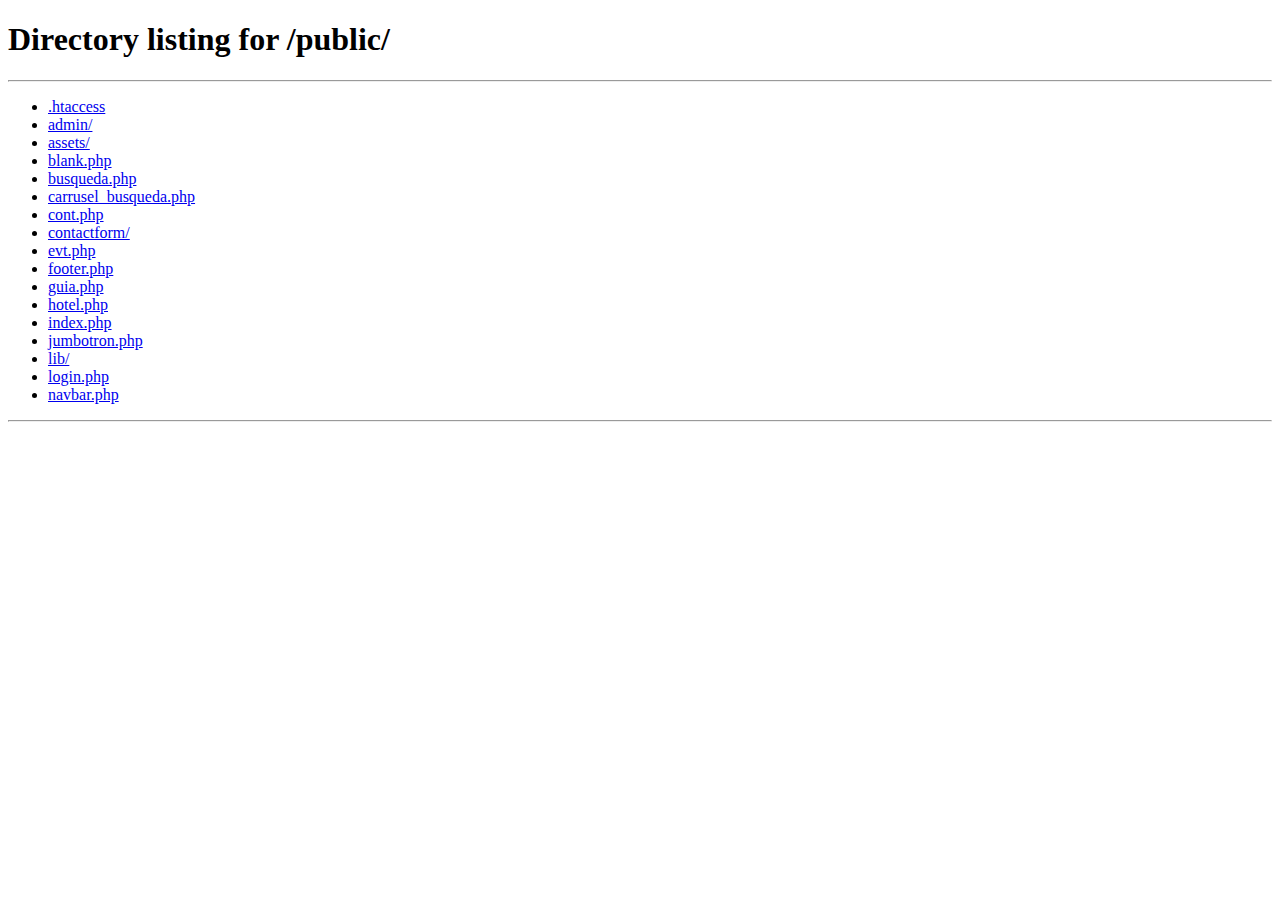
<file: index.html>
<!DOCTYPE html>
<html>
<head>
<meta http-equiv="refresh" content="0;url=pages/index.html">
<title>TauremSys</title>
<script language="javascript">
    window.location.href = "public/"
</script>
</head>
<body>
Go to <a href="public/">/public/</a>
</body>
</html>
</file>
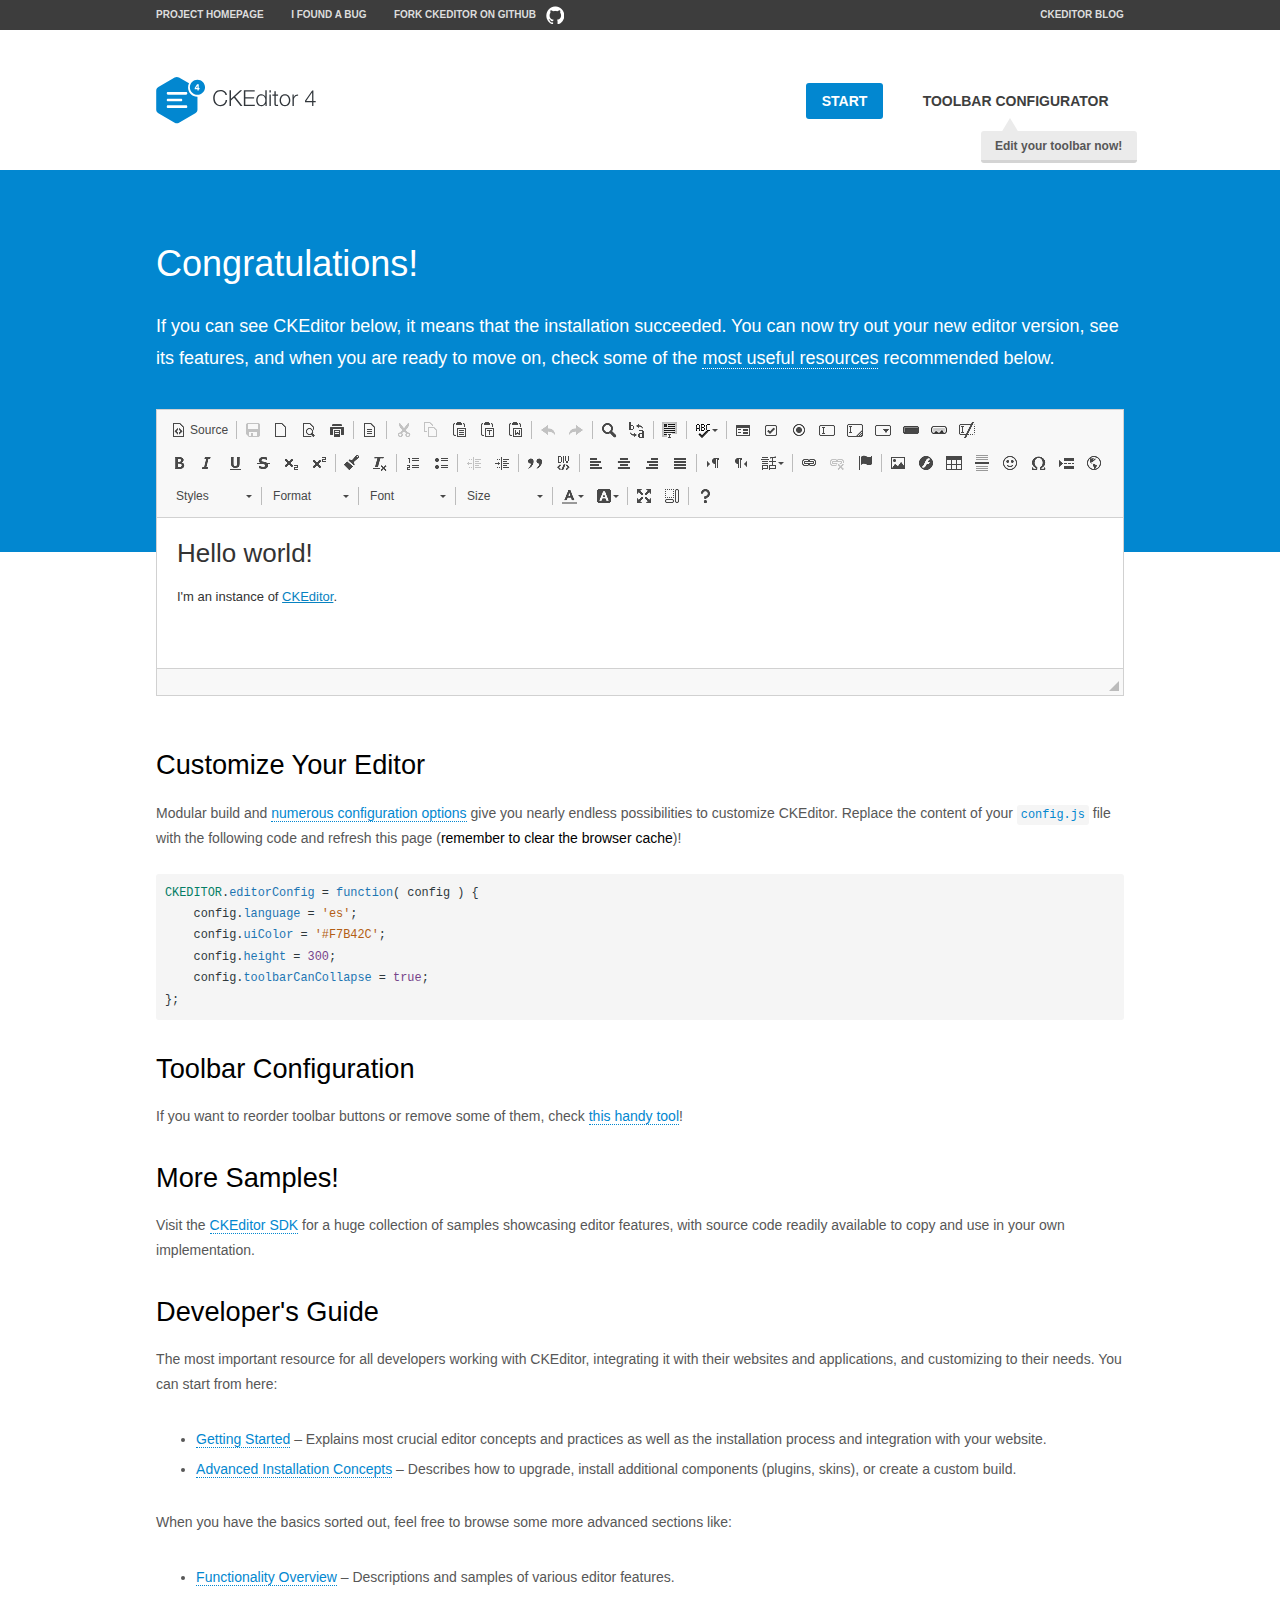
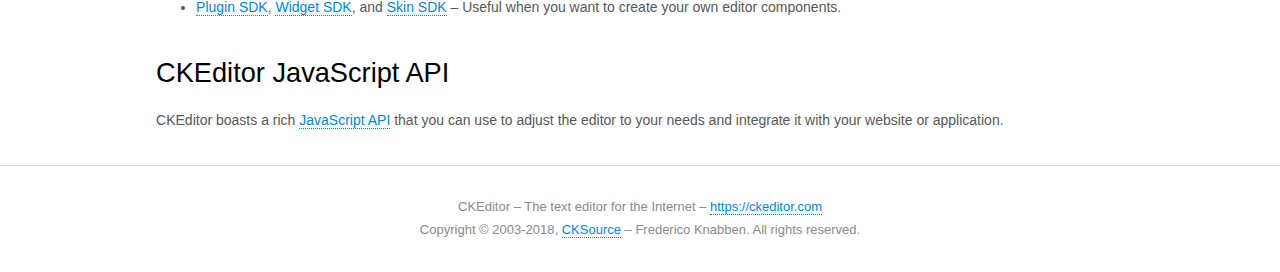
<file: public/admin/vendor/ckeditor/samples/index.html>
<!DOCTYPE html>
<!--
Copyright (c) 2003-2018, CKSource - Frederico Knabben. All rights reserved.
For licensing, see LICENSE.md or https://ckeditor.com/legal/ckeditor-oss-license
-->
<html>
<head>
	<meta charset="utf-8">
	<title>CKEditor Sample</title>
	<script src="../ckeditor.js"></script>
	<script src="js/sample.js"></script>
	<link rel="stylesheet" href="css/samples.css">
	<link rel="stylesheet" href="toolbarconfigurator/lib/codemirror/neo.css">
</head>
<body id="main">

<nav class="navigation-a">
	<div class="grid-container">
		<ul class="navigation-a-left grid-width-70">
			<li><a href="https://ckeditor.com/ckeditor-4/">Project Homepage</a></li>
			<li><a href="https://github.com/ckeditor/ckeditor-dev/issues">I found a bug</a></li>
			<li><a href="http://github.com/ckeditor/ckeditor-dev" class="icon-pos-right icon-navigation-a-github">Fork CKEditor on GitHub</a></li>
		</ul>
		<ul class="navigation-a-right grid-width-30">
			<li><a href="https://ckeditor.com/blog/">CKEditor Blog</a></li>
		</ul>
	</div>
</nav>

<header class="header-a">
	<div class="grid-container">
		<h1 class="header-a-logo grid-width-30">
			<a href="index.html"><img src="img/logo.svg" onerror="this.src='img/logo.png'; this.onerror=null;" alt="CKEditor Sample"></a>
		</h1>

		<nav class="navigation-b grid-width-70">
			<ul>
				<li><a href="index.html" class="button-a button-a-background">Start</a></li>
				<li><a href="toolbarconfigurator/index.html" class="button-a">Toolbar configurator <span class="balloon-a balloon-a-nw">Edit your toolbar now!</span></a></li>
			</ul>
		</nav>
	</div>
</header>

<main>
	<div class="adjoined-top">
		<div class="grid-container">
			<div class="content grid-width-100">
				<h1>Congratulations!</h1>
				<p>
					If you can see CKEditor below, it means that the installation succeeded.
					You can now try out your new editor version, see its features, and when you are ready to move on, check some of the <a href="#sample-customize">most useful resources</a> recommended below.
				</p>
			</div>
		</div>
	</div>
	<div class="adjoined-bottom">
		<div class="grid-container">
			<div class="grid-width-100">
				<div id="editor">
					<h1>Hello world!</h1>
					<p>I'm an instance of <a href="https://ckeditor.com">CKEditor</a>.</p>
				</div>
			</div>
		</div>
	</div>

	<div class="grid-container">
		<div class="content grid-width-100">
			<section id="sample-customize">
				<h2>Customize Your Editor</h2>
				<p>Modular build and <a href="https://docs.ckeditor.com/ckeditor4/docs/#!/guide/dev_configuration">numerous configuration options</a> give you nearly endless possibilities to customize CKEditor. Replace the content of your <code><a href="../config.js">config.js</a></code> file with the following code and refresh this page (<strong>remember to clear the browser cache</strong>)!</p>
		<pre class="cm-s-neo CodeMirror"><code><span style="padding-right: 0.1px;"><span class="cm-variable">CKEDITOR</span>.<span class="cm-property">editorConfig</span> <span class="cm-operator">=</span> <span class="cm-keyword">function</span>( <span class="cm-def">config</span> ) {</span>
<span style="padding-right: 0.1px;"><span class="cm-tab">	</span><span class="cm-variable-2">config</span>.<span class="cm-property">language</span> <span class="cm-operator">=</span> <span class="cm-string">'es'</span>;</span>
<span style="padding-right: 0.1px;"><span class="cm-tab">	</span><span class="cm-variable-2">config</span>.<span class="cm-property">uiColor</span> <span class="cm-operator">=</span> <span class="cm-string">'#F7B42C'</span>;</span>
<span style="padding-right: 0.1px;"><span class="cm-tab">	</span><span class="cm-variable-2">config</span>.<span class="cm-property">height</span> <span class="cm-operator">=</span> <span class="cm-number">300</span>;</span>
<span style="padding-right: 0.1px;"><span class="cm-tab">	</span><span class="cm-variable-2">config</span>.<span class="cm-property">toolbarCanCollapse</span> <span class="cm-operator">=</span> <span class="cm-atom">true</span>;</span>
<span style="padding-right: 0.1px;">};</span></code></pre>
			</section>

			<section>
				<h2>Toolbar Configuration</h2>
				<p>If you want to reorder toolbar buttons or remove some of them, check <a href="toolbarconfigurator/index.html">this handy tool</a>!</p>
			</section>

			<section>
				<h2>More Samples!</h2>
				<p>Visit the <a href="https://sdk.ckeditor.com">CKEditor SDK</a> for a huge collection of samples showcasing editor features, with source code readily available to copy and use in your own implementation.</p>
			</section>

			<section>
				<h2>Developer's Guide</h2>
				<p>The most important resource for all developers working with CKEditor, integrating it with their websites and applications, and customizing to their needs. You can start from here:</p>
				<ul>
					<li><a href="https://docs.ckeditor.com/ckeditor4/docs/#!/guide/dev_installation">Getting Started</a> &ndash; Explains most crucial editor concepts and practices as well as the installation process and integration with your website.</li>
					<li><a href="https://docs.ckeditor.com/ckeditor4/docs/#!/guide/dev_advanced_installation">Advanced Installation Concepts</a> &ndash; Describes how to upgrade, install additional components (plugins, skins), or create a custom build.</li>
				</ul>
					<p>When you have the basics sorted out, feel free to browse some more advanced sections like:</p>
				<ul>
					<li><a href="https://docs.ckeditor.com/ckeditor4/docs/#!/guide/dev_features">Functionality Overview</a> &ndash; Descriptions and samples of various editor features.</li>
					<li><a href="https://docs.ckeditor.com/ckeditor4/docs/#!/guide/plugin_sdk_intro">Plugin SDK</a>, <a href="https://docs.ckeditor.com/ckeditor4/docs/#!/guide/widget_sdk_intro">Widget SDK</a>, and <a href="https://docs.ckeditor.com/ckeditor4/docs/#!/guide/skin_sdk_intro">Skin SDK</a> &ndash; Useful when you want to create your own editor components.</li>
				</ul>
			</section>

			<section>
				<h2>CKEditor JavaScript API</h2>
				<p>CKEditor boasts a rich <a href="https://docs.ckeditor.com/ckeditor4/docs/#!/api">JavaScript API</a> that you can use to adjust the editor to your needs and integrate it with your website or application.</p>
			</section>
		</div>
	</div>
</main>

<footer class="footer-a grid-container">
	<div class="grid-container">
		<p class="grid-width-100">
			CKEditor &ndash; The text editor for the Internet &ndash; <a class="samples" href="https://ckeditor.com/">https://ckeditor.com</a>
		</p>
		<p class="grid-width-100" id="copy">
			Copyright &copy; 2003-2018, <a class="samples" href="https://cksource.com/">CKSource</a> &ndash; Frederico Knabben. All rights reserved.
		</p>
	</div>
</footer>
<script>
	initSample();
</script>

</body>
</html>
</file>
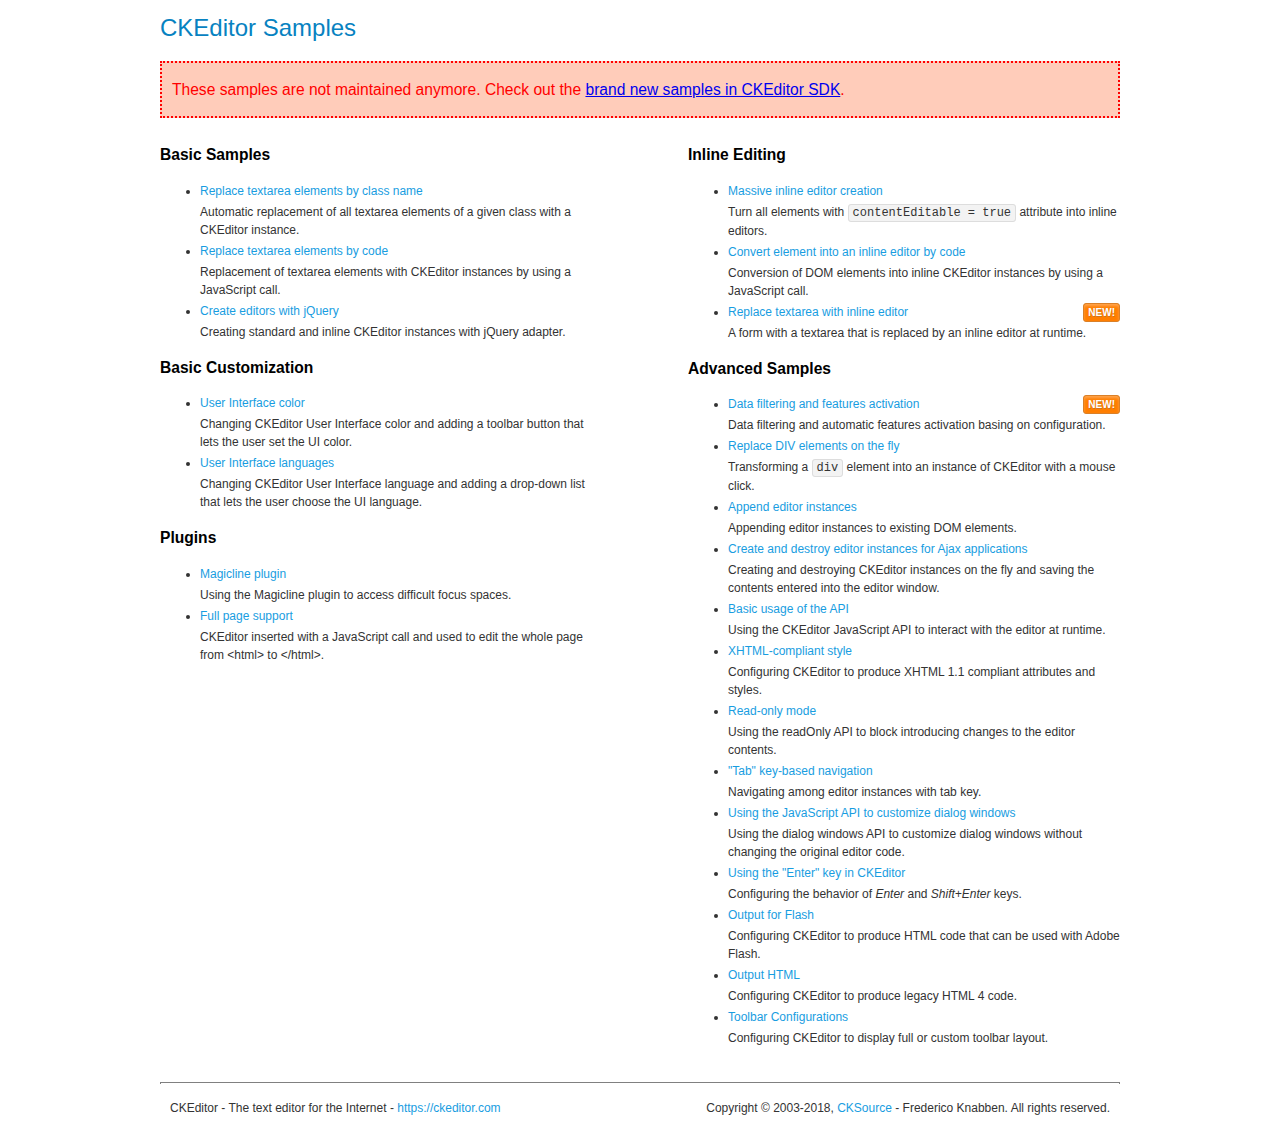
<file: public/admin/vendor/ckeditor/samples/old/index.html>
<!DOCTYPE html>
<!--
Copyright (c) 2003-2018, CKSource - Frederico Knabben. All rights reserved.
For licensing, see LICENSE.md or https://ckeditor.com/legal/ckeditor-oss-license
-->
<html>
<head>
	<meta charset="utf-8">
	<title>CKEditor Samples</title>
	<link rel="stylesheet" href="sample.css">
</head>
<body>
	<h1 class="samples">
		CKEditor Samples
	</h1>
	<div class="warning deprecated">
		These samples are not maintained anymore. Check out the <a href="https://sdk.ckeditor.com/">brand new samples in CKEditor SDK</a>.
	</div>
	<div class="twoColumns">
		<div class="twoColumnsLeft">
			<h2 class="samples">
				Basic Samples
			</h2>
			<dl class="samples">
				<dt><a class="samples" href="replacebyclass.html">Replace textarea elements by class name</a></dt>
				<dd>Automatic replacement of all textarea elements of a given class with a CKEditor instance.</dd>

				<dt><a class="samples" href="replacebycode.html">Replace textarea elements by code</a></dt>
				<dd>Replacement of textarea elements with CKEditor instances by using a JavaScript call.</dd>

				<dt><a class="samples" href="jquery.html">Create editors with jQuery</a></dt>
				<dd>Creating standard and inline CKEditor instances with jQuery adapter.</dd>
			</dl>

			<h2 class="samples">
				Basic Customization
			</h2>
			<dl class="samples">
				<dt><a class="samples" href="uicolor.html">User Interface color</a></dt>
				<dd>Changing CKEditor User Interface color and adding a toolbar button that lets the user set the UI color.</dd>

				<dt><a class="samples" href="uilanguages.html">User Interface languages</a></dt>
				<dd>Changing CKEditor User Interface language and adding a drop-down list that lets the user choose the UI language.</dd>
			</dl>


			<h2 class="samples">Plugins</h2>
<dl class="samples">
<dt><a class="samples" href="magicline/magicline.html">Magicline plugin</a></dt>
<dd>Using the Magicline plugin to access difficult focus spaces.</dd>

<dt><a class="samples" href="wysiwygarea/fullpage.html">Full page support</a></dt>
<dd>CKEditor inserted with a JavaScript call and used to edit the whole page from &lt;html&gt; to &lt;/html&gt;.</dd>
</dl>
		</div>
		<div class="twoColumnsRight">
			<h2 class="samples">
				Inline Editing
			</h2>
			<dl class="samples">
				<dt><a class="samples" href="inlineall.html">Massive inline editor creation</a></dt>
				<dd>Turn all elements with <code>contentEditable = true</code> attribute into inline editors.</dd>

				<dt><a class="samples" href="inlinebycode.html">Convert element into an inline editor by code</a></dt>
				<dd>Conversion of DOM elements into inline CKEditor instances by using a JavaScript call.</dd>

				<dt><a class="samples" href="inlinetextarea.html">Replace textarea with inline editor</a> <span class="new">New!</span></dt>
				<dd>A form with a textarea that is replaced by an inline editor at runtime.</dd>

				
			</dl>

			<h2 class="samples">
				Advanced Samples
			</h2>
			<dl class="samples">
				<dt><a class="samples" href="datafiltering.html">Data filtering and features activation</a> <span class="new">New!</span></dt>
				<dd>Data filtering and automatic features activation basing on configuration.</dd>

				<dt><a class="samples" href="divreplace.html">Replace DIV elements on the fly</a></dt>
				<dd>Transforming a <code>div</code> element into an instance of CKEditor with a mouse click.</dd>

				<dt><a class="samples" href="appendto.html">Append editor instances</a></dt>
				<dd>Appending editor instances to existing DOM elements.</dd>

				<dt><a class="samples" href="ajax.html">Create and destroy editor instances for Ajax applications</a></dt>
				<dd>Creating and destroying CKEditor instances on the fly and saving the contents entered into the editor window.</dd>

				<dt><a class="samples" href="api.html">Basic usage of the API</a></dt>
				<dd>Using the CKEditor JavaScript API to interact with the editor at runtime.</dd>

				<dt><a class="samples" href="xhtmlstyle.html">XHTML-compliant style</a></dt>
				<dd>Configuring CKEditor to produce XHTML 1.1 compliant attributes and styles.</dd>

				<dt><a class="samples" href="readonly.html">Read-only mode</a></dt>
				<dd>Using the readOnly API to block introducing changes to the editor contents.</dd>

				<dt><a class="samples" href="tabindex.html">"Tab" key-based navigation</a></dt>
				<dd>Navigating among editor instances with tab key.</dd>


				
<dt><a class="samples" href="dialog/dialog.html">Using the JavaScript API to customize dialog windows</a></dt>
<dd>Using the dialog windows API to customize dialog windows without changing the original editor code.</dd>

<dt><a class="samples" href="enterkey/enterkey.html">Using the &quot;Enter&quot; key in CKEditor</a></dt>
<dd>Configuring the behavior of <em>Enter</em> and <em>Shift+Enter</em> keys.</dd>

<dt><a class="samples" href="htmlwriter/outputforflash.html">Output for Flash</a></dt>
<dd>Configuring CKEditor to produce HTML code that can be used with Adobe Flash.</dd>

<dt><a class="samples" href="htmlwriter/outputhtml.html">Output HTML</a></dt>
<dd>Configuring CKEditor to produce legacy HTML 4 code.</dd>

<dt><a class="samples" href="toolbar/toolbar.html">Toolbar Configurations</a></dt>
<dd>Configuring CKEditor to display full or custom toolbar layout.</dd>

			</dl>
		</div>
	</div>
	<div id="footer">
		<hr>
		<p>
			CKEditor - The text editor for the Internet - <a class="samples" href="https://ckeditor.com/">https://ckeditor.com</a>
		</p>
		<p id="copy">
			Copyright &copy; 2003-2018, <a class="samples" href="https://cksource.com/">CKSource</a> - Frederico Knabben. All rights reserved.
		</p>
	</div>
</body>
</html>
</file>
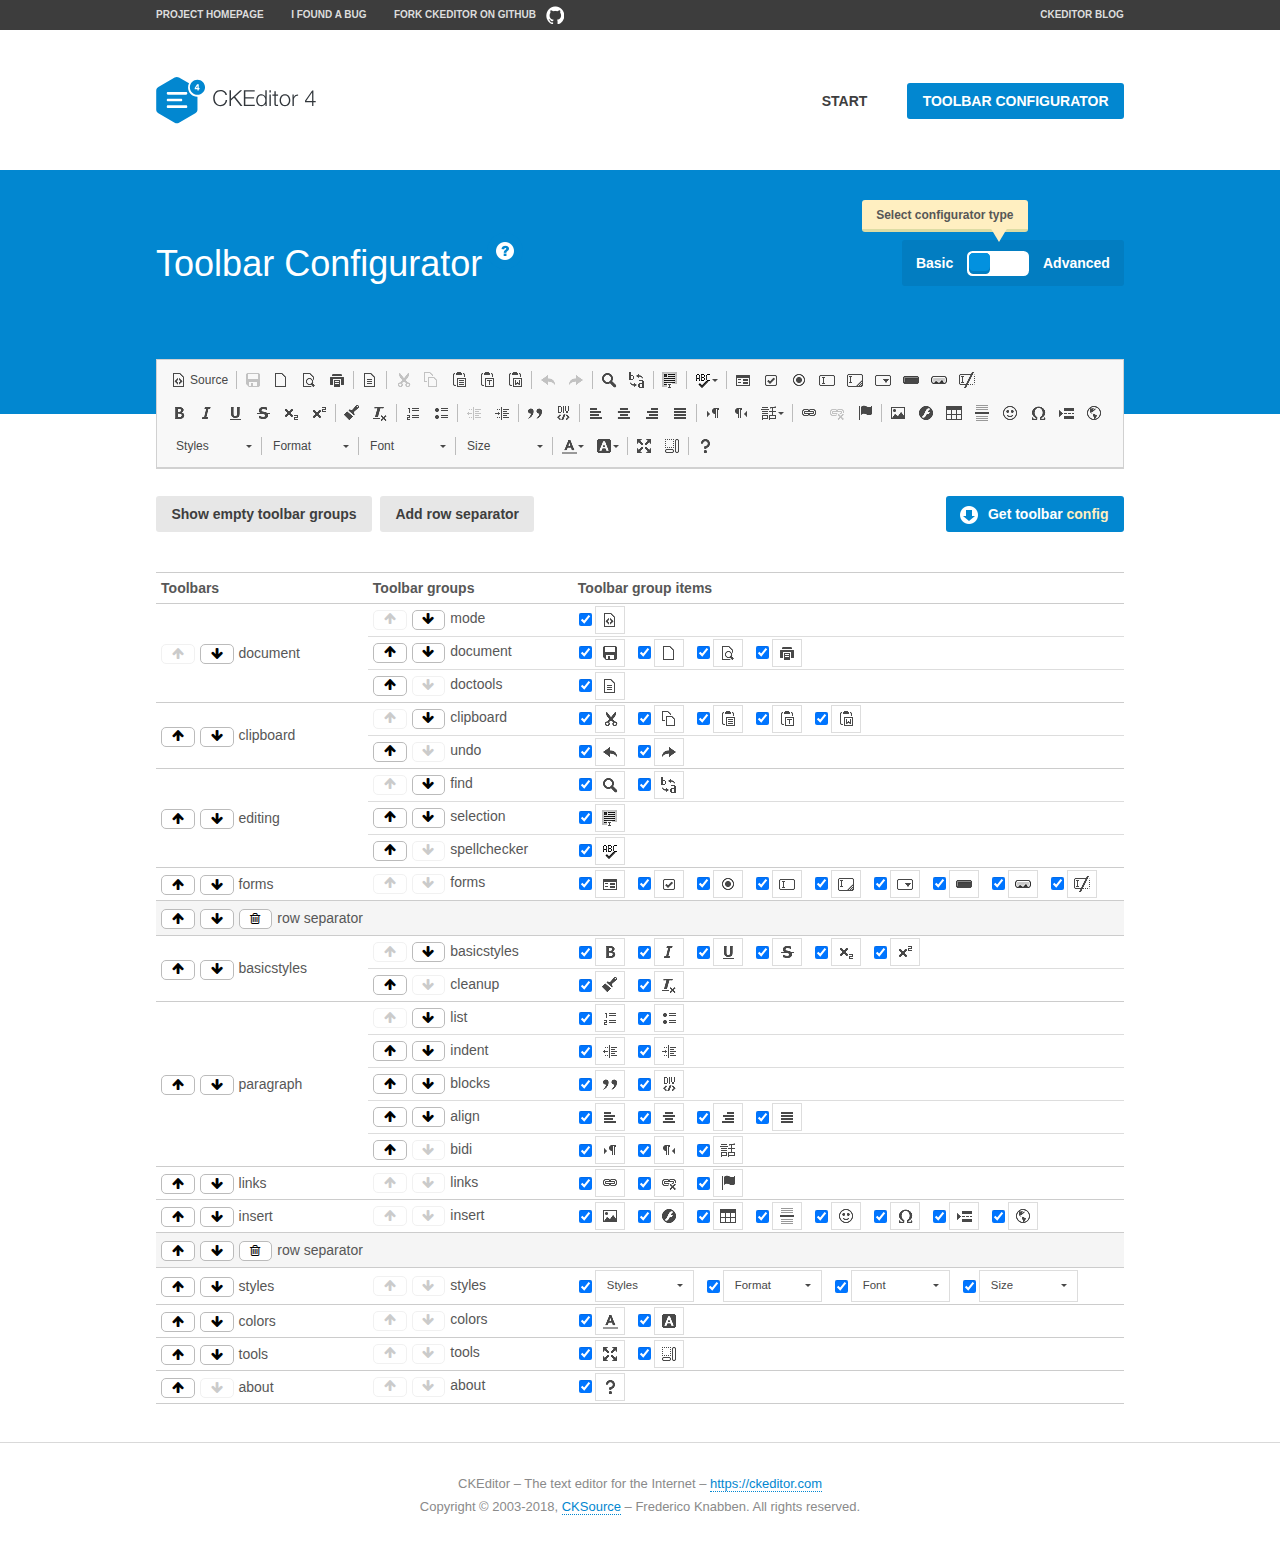
<file: public/admin/vendor/ckeditor/samples/toolbarconfigurator/index.html>
<!DOCTYPE html>
<!--
Copyright (c) 2003-2018, CKSource - Frederico Knabben. All rights reserved.
For licensing, see LICENSE.md or https://ckeditor.com/legal/ckeditor-oss-license
-->
<!--[if IE 8]><html class="ie8"><![endif]-->
<!--[if gt IE 8]><html><![endif]-->
<!--[if !IE]><!--><html><!--<![endif]-->
<head>
	<meta charset="utf-8">
	<title>Toolbar Configurator</title>
	<script src="../../ckeditor.js"></script>
	<script>
		if ( CKEDITOR.env.ie && CKEDITOR.env.version < 9 )
			CKEDITOR.tools.enableHtml5Elements( document );
	</script>
	<link rel="stylesheet" href="lib/codemirror/codemirror.css">
	<link rel="stylesheet" href="lib/codemirror/show-hint.css">
	<link rel="stylesheet" href="lib/codemirror/neo.css">
	<link rel="stylesheet" href="css/fontello.css">
	<link rel="stylesheet" href="../css/samples.css">
</head>
<body id="toolbar">

<nav class="navigation-a">
	<div class="grid-container">
		<ul class="navigation-a-left grid-width-70">
			<li><a href="https://ckeditor.com/ckeditor-4/">Project Homepage</a></li>
			<li><a href="https://github.com/ckeditor/ckeditor-dev/issues">I found a bug</a></li>
			<li><a href="http://github.com/ckeditor/ckeditor-dev" class="icon-pos-right icon-navigation-a-github">Fork CKEditor on GitHub</a></li>
		</ul>
		<ul class="navigation-a-right grid-width-30">
			<li><a href="https://ckeditor.com/blog/">CKEditor Blog</a></li>
		</ul>
	</div>
</nav>

<header class="header-a">
	<div class="grid-container">
		<h1 class="header-a-logo grid-width-30">
			<a href="../index.html"><img src="../img/logo.svg" onerror="this.src='../img/logo.png'; this.onerror=null;" alt="CKEditor Logo"></a>
		</h1>
		<nav class="navigation-b grid-width-70">
			<ul>
				<li><a href="../index.html"  class="button-a">Start</a></li>
				<li><a href="index.html"  class="button-a button-a-background">Toolbar configurator</a></li>
			</ul>
		</nav>
	</div>
</header>

<main>
	<div class="adjoined-top">
		<div class="grid-container">
			<div class="content grid-width-100">
				<div class="grid-container-nested">
					<h1 class="grid-width-60">
						Toolbar Configurator
						<a href="#help-content" type="button" title="Configurator help" id="help" class="button-a button-a-background button-a-no-text icon-pos-left icon-question-mark">Help</a>
					</h1>

					<div class="grid-width-40 grid-switch-magic">
						<div class="switch">
							<span class="balloon-a balloon-a-se">Select configurator type</span>
							<input type="radio" name="radio" data-num="1" id="radio-basic" />
							<input type="radio" name="radio" data-num="2" id="radio-advanced" />
							<label data-for="1" for="radio-basic">Basic</label>
							<span class="switch-inner">
								<span class="handler"></span>
							</span>
							<label data-for="2" for="radio-advanced">Advanced</label>
						</div>
					</div>
				</div>
			</div>
		</div>
	</div>
	<div class="adjoined-bottom">
		<div class="grid-container">
			<div class="grid-width-100">
				<div class="editors-container">
					<div id="editor-basic"></div>
					<div id="editor-advanced"></div>
				</div>
			</div>
		</div>
	</div>

	<div class="grid-container configurator">
		<div class="content grid-width-100">
			<div class="configurator">
				<div>
					<div id="toolbarModifierWrapper"></div>
				</div>
			</div>
		</div>
	</div>

	<div id="help-content">
		<div class="grid-container">
			<div class="grid-width-100">
				<h2>What Am I Doing Here?</h2>

				<div class="grid-container grid-container-nested">
					<div class="basic">
						<div class="grid-width-50">
							<p>Arrange <a href="https://docs.ckeditor.com/ckeditor4/docs/#!/api/CKEDITOR.config-cfg-toolbarGroups">toolbar groups</a>, toggle <a href="https://docs.ckeditor.com/ckeditor4/docs/#!/api/CKEDITOR.config-cfg-removeButtons">button visibility</a> according to your needs and get your toolbar configuration.</p>
							<p>You can replace the content of the <a href="../../config.js"><code>config.js</code></a> file with the generated configuration. If you already set some configuration options you will need to merge both configurations.</p>
						</div>
						<div class="grid-width-50">
							<p>Read more about different ways of <a href="https://docs.ckeditor.com/ckeditor4/docs/#!/guide/dev_configuration">setting configuration</a> and do not forget about <strong>clearing browser cache</strong>.</p>
							<p>Arranging toolbar groups is the recommended way of configuring the toolbar, but if you need more freedom you can use the <a href="#advanced">advanced configurator</a>.</p>
						</div>
					</div>
					<div class="advanced" style="display: none;">
						<div class="grid-width-50">
							<p>With this code editor you can edit your <a href="https://docs.ckeditor.com/ckeditor4/docs/#!/api/CKEDITOR.config-cfg-toolbar">toolbar configuration</a> live.</p>
							<p>You can replace the content of the <a href="../../config.js"><code>config.js</code></a> file with the generated configuration. If you already set some configuration options you will need to merge both configurations.</p>
						</div>
						<div class="grid-width-50">
							<p>Read more about different ways of <a href="https://docs.ckeditor.com/ckeditor4/docs/#!/guide/dev_configuration">setting configuration</a> and do not forget about <strong>clearing browser cache</strong>.</p>
						</div>
					</div>
				</div>

				<p class="grid-container grid-container-nested">
					<button type="button" class="help-content-close grid-width-100 button-a button-a-background">Got it. Let's play!</button>
				</p>
			</div>
		</div>
	</div>
</main>

<footer class="footer-a grid-container">
	<p class="grid-width-100">
		CKEditor &ndash; The text editor for the Internet &ndash; <a class="samples" href="https://ckeditor.com/">https://ckeditor.com</a>
	</p>
	<p class="grid-width-100" id="copy">
		Copyright &copy; 2003-2018, <a class="samples" href="https://cksource.com/">CKSource</a> &ndash; Frederico Knabben. All rights reserved.
	</p>
</footer>

<script src="lib/codemirror/codemirror.js"></script>
<script src="lib/codemirror/javascript.js"></script>
<script src="lib/codemirror/show-hint.js"></script>

<script src="js/fulltoolbareditor.js"></script>
<script src="js/abstracttoolbarmodifier.js"></script>
<script src="js/toolbarmodifier.js"></script>
<script src="js/toolbartextmodifier.js"></script>
<script src="../js/sf.js"></script>

<script>
	( function() {
		'use strict';

		var mode = ( window.location.hash.substr( 1 ) === 'advanced' ) ? 'advanced' : 'basic',
			configuratorSection = CKEDITOR.document.findOne( 'main > .grid-container.configurator' ),
			basicInstruction = CKEDITOR.document.findOne( '#help-content .basic' ),
			advancedInstruction = CKEDITOR.document.findOne( '#help-content .advanced' ),

			// Configurator mode switcher.
			modeSwitchBasic = CKEDITOR.document.getById( 'radio-basic' ),
			modeSwitchAdvanced = CKEDITOR.document.getById( 'radio-advanced' );

		// Initial setup
		function updateSwitcher() {
			if ( mode === 'advanced' ) {
				modeSwitchAdvanced.$.checked = true;
			} else {
				modeSwitchBasic.$.checked = true;
			}
		}

		updateSwitcher();

		CKEDITOR.document.getWindow().on( 'hashchange', function( e ) {
			var hash = window.location.hash.substr( 1 );
			if ( !( hash === 'advanced' || hash === 'basic' ) ) {
				return;
			}
			mode = hash;
			onToolbarsDone( mode );
		} );

		CKEDITOR.document.getWindow().on( 'resize', function() {
			updateToolbar( ( mode === 'basic' ? toolbarModifier : toolbarTextModifier )[ 'editorInstance' ] );
		} );

		function onRefresh( modifier ) {
			modifier = modifier || this;

			if ( mode === 'basic' && modifier instanceof ToolbarConfigurator.ToolbarTextModifier ) {
				return;
			}

			// CodeMirror container becomes visible, so we need to refresh and to avoid rendering problems.
			if ( mode === 'advanced' && modifier instanceof ToolbarConfigurator.ToolbarTextModifier ) {
				modifier.codeContainer.refresh();
			}

			updateToolbar( modifier.editorInstance );
		}

		function updateToolbar( editor ) {
			var editorContainer = editor.container;

			// Not always editor is loaded.
			if ( !editorContainer ) {
				return;
			}

			var displayStyle = editorContainer.getStyle( 'display' );

			editorContainer.setStyle( 'display', 'block' );

			var newHeight = editorContainer.getSize( 'height' );

			var newMarginTop = parseInt( editorContainer.getComputedStyle( 'margin-top' ), 10 );
			newMarginTop = ( isNaN( newMarginTop ) ? 0 : Number( newMarginTop ) );

			var newMarginBottom = parseInt( editorContainer.getComputedStyle( 'margin-bottom' ), 10 );
			newMarginBottom = ( isNaN( newMarginBottom ) ? 0 : Number( newMarginBottom ) );

			var result = newHeight + newMarginTop + newMarginBottom;

			editorContainer.setStyle( 'display', displayStyle );

			editor.container.getAscendant( 'div' ).setStyle( 'height', result + 'px' );
		}

		var toolbarModifier = new ToolbarConfigurator.ToolbarModifier( 'editor-basic' );

		var done = 0;
		toolbarModifier.init( onToolbarInit );
		toolbarModifier.onRefresh = onRefresh;

		CKEDITOR.document.getById( 'toolbarModifierWrapper' ).append( toolbarModifier.mainContainer );

		var toolbarTextModifier = new ToolbarConfigurator.ToolbarTextModifier( 'editor-advanced' );
		toolbarTextModifier.init( onToolbarInit );
		toolbarTextModifier.onRefresh = onRefresh;

		function onToolbarInit() {
			if ( ++done === 2 ) {
				onToolbarsDone();

				positionSticky.watch( CKEDITOR.document.findOne( '.toolbar' ), function() {
					return mode === 'advanced';
				} );
			}
		}

		function onToolbarsDone() {
			if ( mode === 'basic' ) {
				toggleModeBasic( false );
			} else {
				toggleModeAdvanced( false );
			}

			updateSwitcher();

			setTimeout( function() {
				CKEDITOR.document.findOne( '.editors-container' ).addClass( 'active' );
				CKEDITOR.document.findOne( '#toolbarModifierWrapper' ).addClass( 'active' );
			}, 200 );
		}

		CKEDITOR.document.getById( 'toolbarModifierWrapper' ).append( toolbarTextModifier.mainContainer );

		function toogleModeSwitch( onElement, offElement, onModifier, offModifier ) {
			onElement.addClass( 'fancy-button-active' );
			offElement.removeClass( 'fancy-button-active' );

			onModifier.showUI();
			offModifier.hideUI();
		}

		function toggleModeBasic( callOnRefresh ) {
			callOnRefresh = ( callOnRefresh !== false );
			mode = 'basic';
			window.location.hash = '#basic';
			toogleModeSwitch( modeSwitchBasic, modeSwitchAdvanced, toolbarModifier, toolbarTextModifier );

			configuratorSection.removeClass( 'freed-width' );
			basicInstruction.show();
			advancedInstruction.hide();

			callOnRefresh && onRefresh( toolbarModifier );
		}

		function toggleModeAdvanced( callOnRefresh ) {
			callOnRefresh = ( callOnRefresh !== false );
			mode = 'advanced';
			window.location.hash = '#advanced';
			toogleModeSwitch( modeSwitchAdvanced, modeSwitchBasic, toolbarTextModifier, toolbarModifier );

			configuratorSection.addClass( 'freed-width' );
			advancedInstruction.show();
			basicInstruction.hide();

			callOnRefresh && onRefresh( toolbarTextModifier );
		}

		modeSwitchBasic.on( 'click', toggleModeBasic );
		modeSwitchAdvanced.on( 'click', toggleModeAdvanced );

		//
		// Position:sticky for the toolbar.
		//

		// Will make elements behave like they were styled with position:sticky.
		var positionSticky = {
			// Store object: {
			// 		element: CKEDITOR.dom.element, // Element which will float.
			// 		placeholder: CKEDITOR.dom.element, // Placeholder which is place to prevent page bounce.
			// 		isFixed: boolean // Whether element float now.
			// }
			watched: [],

			active: [],

			staticContainer: null,

			init: function() {
				var element = CKEDITOR.dom.element.createFromHtml(
					'<div class="staticContainer">' +
						'<div class="grid-container" >' +
							'<div class="grid-width-100">' +
								'<div class="inner"></div>' +
							'</div>' +
						'</div>' +
					'</div>' );

				this.staticContainer = element.findOne( '.inner' );

				CKEDITOR.document.getBody().append( element );
			},

			watch: function( element, preventFunc ) {
				this.watched.push( {
					element: element,
					placeholder: new CKEDITOR.dom.element( 'div' ),
					isFixed: false,
					preventFunc: preventFunc
				} );
			},

			checkAll: function() {
				for ( var i = 0; i < this.watched.length; i++ ) {
					this.check( this.watched[ i ] );
				}
			},

			check: function( element ) {
				var isFixed = element.isFixed;
				var shouldBeFixed = this.shouldBeFixed( element );

				// Nothing to be done.
				if ( isFixed === shouldBeFixed ) {
					return;
				}

				var placeholder = element.placeholder;

				if ( isFixed ) {
					// Unfixing.

					element.element.insertBefore( placeholder );
					placeholder.remove();

					element.element.removeStyle( 'margin' );

					this.active.splice( CKEDITOR.tools.indexOf( this.active, element ), 1 );

				} else {
					// Fixing.
					placeholder.setStyle( 'width', element.element.getSize( 'width' ) + 'px' );
					placeholder.setStyle( 'height', element.element.getSize( 'height' ) + 'px' );
					placeholder.setStyle( 'margin-bottom', element.element.getComputedStyle( 'margin-bottom' ) );
					placeholder.setStyle( 'display', element.element.getComputedStyle( 'display' ) );
					placeholder.insertAfter( element.element );

					this.staticContainer.append( element.element );

					this.active.push( element );
				}

				element.isFixed = !element.isFixed;
			},

			shouldBeFixed: function( element ) {
				if ( element.preventFunc && element.preventFunc() ) {
					return false;
				}

				// If element is already fixed we are checking it's placeholder.
				var related = ( element.isFixed ? element.placeholder : element.element ),
					clientRect = related.$.getBoundingClientRect(),
					staticHeight = this.staticContainer.getSize('height' ),
					elemHeight = element.element.getSize( 'height' );

				if ( element.isFixed ) {
					return ( clientRect.top + elemHeight < staticHeight );
				} else {
					return ( clientRect.top < staticHeight );
				}
			}
		};

		positionSticky.init();

		CKEDITOR.document.getWindow().on( 'scroll',
			new CKEDITOR.tools.eventsBuffer( 100, positionSticky.checkAll, positionSticky ).input
		);

		// Make the toolbar sticky.
		positionSticky.watch( CKEDITOR.document.findOne( '.editors-container' ) );

		// Help button and help-content.
		( function() {
			var helpButton = CKEDITOR.document.getById( 'help' ),
				helpContent = CKEDITOR.document.getById( 'help-content' );

			// Don't show help button on IE8 because it's unsupported by Pico Modal.
			if ( CKEDITOR.env.ie && CKEDITOR.env.version == 8 ) {
				helpButton.hide();
			} else {
				// Display help modal when the button is clicked.
				helpButton.on( 'click', function( evt ) {
					SF.modal( {
						// Clone modal content from DOM.
						content: helpContent.getHtml(),

						afterCreate: function( modal ) {
							// Enable modal content button to close the modal.
							new CKEDITOR.dom.element( modal.modalElem() ).findOne( '.help-content-close' ).once( 'click', modal.close );
						}
					} ).show();
				} );
			}
		} )();
	} )();
</script>
</body>
</html>
</file>
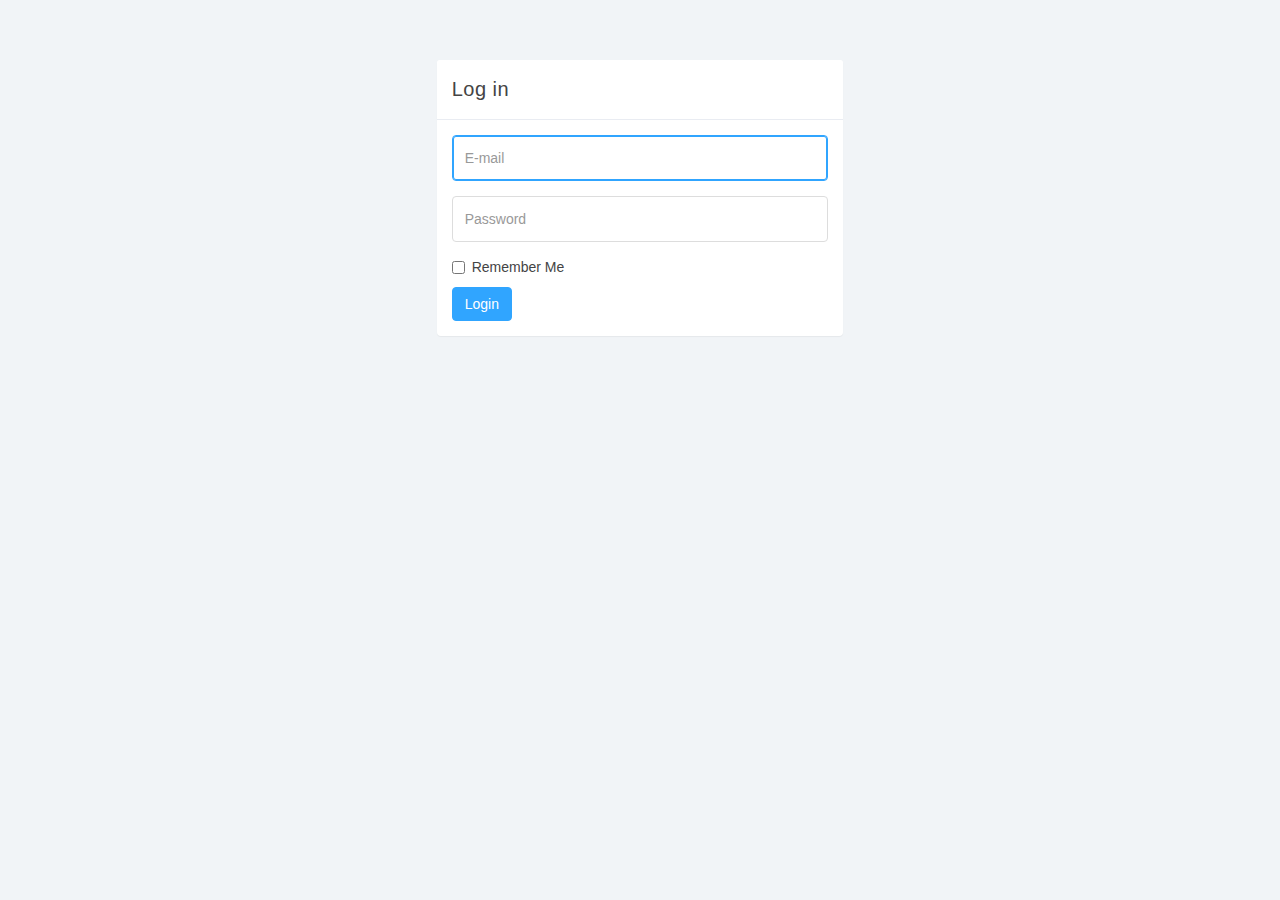
<file: public/admin/login.html>
<!DOCTYPE html>
<html>
<head>
	<meta charset="utf-8">
	<meta name="viewport" content="width=device-width, initial-scale=1">
	<title>Lumino - Login</title>
	<link href="css/bootstrap.min.css" rel="stylesheet">
	<link href="css/datepicker3.css" rel="stylesheet">
	<link href="css/styles.css" rel="stylesheet">
	<!--[if lt IE 9]>
	<script src="js/html5shiv.js"></script>
	<script src="js/respond.min.js"></script>
	<![endif]-->
</head>
<body>
	<div class="row">
		<div class="col-xs-10 col-xs-offset-1 col-sm-8 col-sm-offset-2 col-md-4 col-md-offset-4">
			<div class="login-panel panel panel-default">
				<div class="panel-heading">Log in</div>
				<div class="panel-body">
					<form role="form">
						<fieldset>
							<div class="form-group">
								<input class="form-control" placeholder="E-mail" name="email" type="email" autofocus="">
							</div>
							<div class="form-group">
								<input class="form-control" placeholder="Password" name="password" type="password" value="">
							</div>
							<div class="checkbox">
								<label>
									<input name="remember" type="checkbox" value="Remember Me">Remember Me
								</label>
							</div>
							<a href="index.html" class="btn btn-primary">Login</a></fieldset>
					</form>
				</div>
			</div>
		</div><!-- /.col-->
	</div><!-- /.row -->	
	

<script src="js/jquery-1.11.1.min.js"></script>
	<script src="js/bootstrap.min.js"></script>
</body>
</html>
</file>
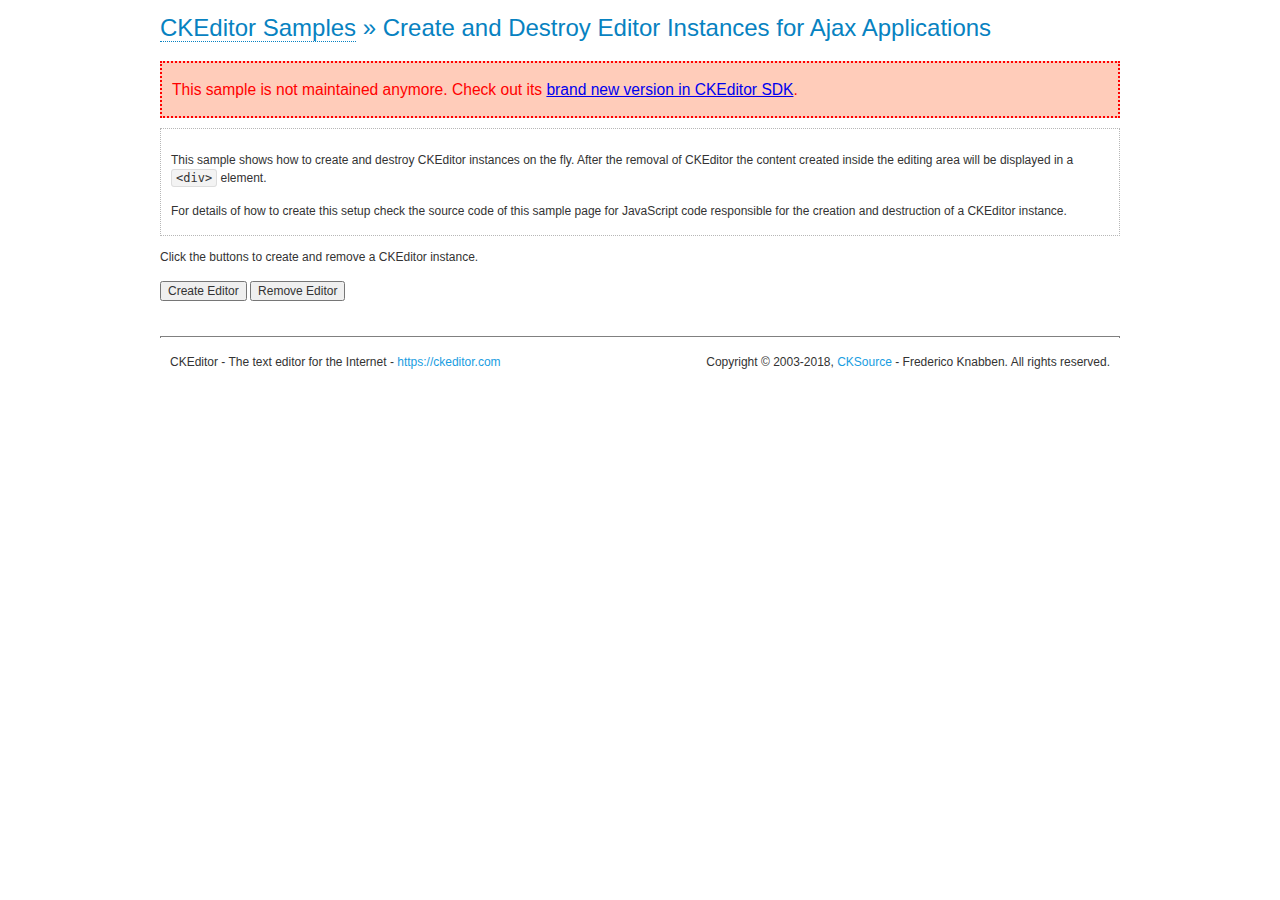
<file: public/admin/vendor/ckeditor/samples/old/ajax.html>
<!DOCTYPE html>
<!--
Copyright (c) 2003-2018, CKSource - Frederico Knabben. All rights reserved.
For licensing, see LICENSE.md or https://ckeditor.com/legal/ckeditor-oss-license
-->
<html>
<head>
	<meta charset="utf-8">
	<title>Ajax &mdash; CKEditor Sample</title>
	<script src="../../ckeditor.js"></script>
	<link rel="stylesheet" href="sample.css">
	<script>

		var editor, html = '';

		function createEditor() {
			if ( editor )
				return;

			// Create a new editor inside the <div id="editor">, setting its value to html
			var config = {};
			editor = CKEDITOR.appendTo( 'editor', config, html );
		}

		function removeEditor() {
			if ( !editor )
				return;

			// Retrieve the editor contents. In an Ajax application, this data would be
			// sent to the server or used in any other way.
			document.getElementById( 'editorcontents' ).innerHTML = html = editor.getData();
			document.getElementById( 'contents' ).style.display = '';

			// Destroy the editor.
			editor.destroy();
			editor = null;
		}

	</script>
</head>
<body>
	<h1 class="samples">
		<a href="index.html">CKEditor Samples</a> &raquo; Create and Destroy Editor Instances for Ajax Applications
	</h1>
	<div class="warning deprecated">
		This sample is not maintained anymore. Check out its <a href="https://sdk.ckeditor.com/samples/saveajax.html">brand new version in CKEditor SDK</a>.
	</div>
	<div class="description">
		<p>
			This sample shows how to create and destroy CKEditor instances on the fly. After the removal of CKEditor the content created inside the editing
			area will be displayed in a <code>&lt;div&gt;</code> element.
		</p>
		<p>
			For details of how to create this setup check the source code of this sample page
			for JavaScript code responsible for the creation and destruction of a CKEditor instance.
		</p>
	</div>
	<p>Click the buttons to create and remove a CKEditor instance.</p>
	<p>
		<input onclick="createEditor();" type="button" value="Create Editor">
		<input onclick="removeEditor();" type="button" value="Remove Editor">
	</p>
	<!-- This div will hold the editor. -->
	<div id="editor">
	</div>
	<div id="contents" style="display: none">
		<p>
			Edited Contents:
		</p>
		<!-- This div will be used to display the editor contents. -->
		<div id="editorcontents">
		</div>
	</div>
	<div id="footer">
		<hr>
		<p>
			CKEditor - The text editor for the Internet - <a class="samples" href="https://ckeditor.com/">https://ckeditor.com</a>
		</p>
		<p id="copy">
			Copyright &copy; 2003-2018, <a class="samples" href="https://cksource.com/">CKSource</a> - Frederico
			Knabben. All rights reserved.
		</p>
	</div>
</body>
</html>
</file>
<file: public/admin/vendor/ckeditor/samples/css/samples.css>
/**
 * @license Copyright (c) 2003-2018, CKSource - Frederico Knabben. All rights reserved.
 * For licensing, see LICENSE.md or https://ckeditor.com/legal/ckeditor-oss-license
 */
@media (max-width: 900px) {
  .global-is-mobile-hidden {
    display: none !important;
  }
}
article,
aside,
details,
figcaption,
figure,
footer,
header,
hgroup,
main,
menu,
nav,
section {
  display: block;
}
body,
html {
  margin: 0;
  padding: 0;
  font: 16px / 1.8 Arial, 'Helvetica Neue', Helvetica, sans-serif;
  font-weight: 300;
  color: #575757;
}
.grid-width-10 {
  width: 10%;
}
.grid-width-20 {
  width: 20%;
}
.grid-width-30 {
  width: 30%;
}
.grid-width-40 {
  width: 40%;
}
.grid-width-50 {
  width: 50%;
}
.grid-width-60 {
  width: 60%;
}
.grid-width-70 {
  width: 70%;
}
.grid-width-80 {
  width: 80%;
}
.grid-width-90 {
  width: 90%;
}
.grid-width-100 {
  width: 100%;
}
@media (max-width: 900px) {
  .grid-width-10,
  .grid-width-20,
  .grid-width-30,
  .grid-width-40,
  .grid-width-50,
  .grid-width-60,
  .grid-width-70,
  .grid-width-80,
  .grid-width-90,
  .grid-width-100 {
    width: 100%;
  }
}
*[class*="grid-width"] {
  -webkit-box-sizing: border-box;
  -moz-box-sizing: border-box;
  box-sizing: border-box;
  padding-left: 4%;
  padding-right: 4%;
  float: left;
}
*[class*="grid-width"]:after,
.grid-container:after,
*[class*="grid-width"]:before,
.grid-container:before {
  content: '';
  display: block;
  overflow: hidden;
  visibility: hidden;
  font-size: 0;
  line-height: 0;
  width: 0;
  height: 0;
}
*[class*="grid-width"]:after,
.grid-container:after {
  clear: both;
}
.grid-container {
  -webkit-box-sizing: border-box;
  -moz-box-sizing: border-box;
  box-sizing: border-box;
  margin-left: auto;
  margin-right: auto;
}
.grid-container-nested *[class*="grid-width"]:first-child {
  padding-left: 0;
}
.grid-container-nested *[class*="grid-width"]:last-child {
  padding-right: 0;
}
@media (max-width: 900px) {
  .grid-container-nested *[class*="grid-width"]:first-child {
    padding-left: 4%;
  }
  .grid-container-nested *[class*="grid-width"]:last-child {
    padding-right: 4%;
  }
}
.header-a {
  min-height: 140px;
  overflow: hidden;
}
.header-a .header-a-logo {
  margin: 40px 0 0;
}
@media (max-width: 900px) {
  .header-a .header-a-logo {
    text-align: center;
  }
}
.header-a .header-a-logo img {
  border: transparent;
}
.navigation-a {
  height: 30px;
  background: #3D3D3D;
  position: absolute;
  left: 0;
  right: 0;
  top: 0;
  padding: 0;
  overflow: hidden;
}
@media (max-width: 900px) {
  .navigation-a {
    text-align: center;
  }
}
.navigation-a ul {
  list-style: none;
  margin: 0;
  overflow: hidden;
}
.navigation-a ul li,
.navigation-a ul li a {
  display: inline-block;
}
@media (max-width: 900px) {
  .navigation-a ul {
    width: auto;
    text-overflow: ellipsis;
    white-space: nowrap;
    display: inline-block;
    float: none;
  }
  .navigation-a ul:before,
  .navigation-a ul:after {
    display: none;
  }
}
.navigation-a ul.navigation-a-left {
  text-align: left;
}
@media (max-width: 900px) {
  .navigation-a ul.navigation-a-left {
    padding-right: 0;
  }
}
.navigation-a ul.navigation-a-right {
  text-align: right;
}
@media (max-width: 900px) {
  .navigation-a ul.navigation-a-right {
    padding-left: 23px;
  }
}
.navigation-a ul li + li {
  margin-left: 23px;
}
.navigation-a ul li a {
  font-size: 10px;
  font-size: 0.625rem;
  line-height: 18px;
  line-height: 1.13rem;
  line-height: 30px;
  float: left;
  color: #ddd;
  font-weight: bold;
  text-decoration: none;
  text-transform: uppercase;
}
.navigation-a ul li a:hover {
  cursor: pointer;
  color: #fff;
}
.icon-navigation-a-github:before,
.icon-navigation-a-github:after {
  background-image: url("[data-uri]");
}
.navigation-b {
  text-align: right;
  margin: 52px 0 0;
  overflow: visible;
}
@media (max-width: 900px) {
  .navigation-b {
    text-align: center;
    margin-top: 20px;
    padding: 0;
  }
}
.navigation-b ul {
  padding: 0;
  list-style: none;
  margin: 0;
  overflow: visible;
}
.navigation-b ul li,
.navigation-b ul li a {
  display: inline-block;
}
@media (max-width: 900px) {
  .navigation-b ul {
    display: table;
    width: 100%;
    padding-bottom: 1.5em;
  }
}
@media (max-width: 900px) {
  .navigation-b ul li {
    display: table-row;
  }
}
.navigation-b ul li + li {
  margin-left: 20px;
}
@media (max-width: 900px) {
  .navigation-b ul li + li {
    margin-left: 0;
  }
}
.navigation-b ul li a {
  -webkit-box-sizing: border-box;
  -moz-box-sizing: border-box;
  box-sizing: border-box;
  text-transform: uppercase;
  text-decoration: none;
  outline: none;
}
@media (max-width: 900px) {
  .navigation-b ul li a {
    width: 100%;
    -webkit-border-radius: 0;
    -webkit-background-clip: padding-box;
    -moz-border-radius: 0;
    -moz-background-clip: padding;
    border-radius: 0;
    background-clip: padding-box;
  }
}
.footer-a {
  font-size: 13px;
  font-size: 0.8125rem;
  line-height: 23.4px;
  line-height: 1.46rem;
  padding-top: 2.25em;
  padding-bottom: 2.25em;
  overflow: hidden;
  color: #8a8a8a;
}
.footer-a a {
  color: #0287D0;
  text-decoration: none;
  border-bottom: 1px dotted #0287D0;
}
.footer-a a:hover {
  color: #0277b7;
}
.footer-a p {
  margin: 0;
  display: inline-block;
  text-align: center;
}
.content {
  font-size: 14px;
  font-size: 0.875rem;
  line-height: 25.2px;
  line-height: 1.57rem;
  overflow: hidden;
  padding-top: 1.5em;
  padding-bottom: 1.5em;
}
.content p {
  margin: 0.75em 0;
}
.content ul,
.content ol,
.content pre,
.content blockquote,
.content textarea:not([class^="cke"]),
.content .cke {
  margin: 1.875em 0;
}
.content code,
.content kbd {
  -webkit-border-radius: 3px;
  -webkit-background-clip: padding-box;
  -moz-border-radius: 3px;
  -moz-background-clip: padding;
  border-radius: 3px;
  background-clip: padding-box;
  padding: 3px 4px;
}
.content pre,
.content code,
.content kbd,
.content blockquote {
  background: #f5f5f5;
}
.content blockquote,
.content pre {
  background: none;
  border-left: 4px solid #0287D0;
  padding: 1.5em 2.25em;
}
.content p a,
.content ul a,
.content ol a,
.content blockquote a,
.content h1 a,
.content h2 a,
.content h3 a,
.content h4 a,
.content h5 a {
  color: #0287D0;
  text-decoration: none;
  border-bottom: 1px dotted #0287D0;
}
.content p a:hover,
.content ul a:hover,
.content ol a:hover,
.content blockquote a:hover,
.content h1 a:hover,
.content h2 a:hover,
.content h3 a:hover,
.content h4 a:hover,
.content h5 a:hover {
  color: #0277b7;
}
.content h1,
.content h2,
.content h3,
.content h4,
.content h5 {
  color: #000;
  font-weight: 100;
}
.content h1 code,
.content h2 code,
.content h3 code,
.content h4 code,
.content h5 code,
.content h1 kbd,
.content h2 kbd,
.content h3 kbd,
.content h4 kbd,
.content h5 kbd {
  font-size: inherit;
}
.content h1 a.content-heading-anchor,
.content h2 a.content-heading-anchor,
.content h3 a.content-heading-anchor,
.content h4 a.content-heading-anchor,
.content h5 a.content-heading-anchor {
  font-weight: 100;
  vertical-align: middle;
  opacity: 0;
  border: 0;
}
.content h1:hover a.content-heading-anchor,
.content h2:hover a.content-heading-anchor,
.content h3:hover a.content-heading-anchor,
.content h4:hover a.content-heading-anchor,
.content h5:hover a.content-heading-anchor {
  opacity: 1;
}
.content h1:target a,
.content h2:target a,
.content h3:target a,
.content h4:target a,
.content h5:target a {
  -webkit-animation: targetLinkOpacity 0.5s linear alternate;
  -moz-animation: targetLinkOpacity 0.5s linear alternate;
  -o-animation: targetLinkOpacity 0.5s linear alternate;
  animation: targetLinkOpacity 0.5s linear alternate;
  opacity: 1;
}
.content input,
.content select,
.content textarea:not([class^="cke"]) {
  -webkit-border-radius: 3px;
  -webkit-background-clip: padding-box;
  -moz-border-radius: 3px;
  -moz-background-clip: padding;
  border-radius: 3px;
  background-clip: padding-box;
  -webkit-box-shadow: inset 0 1px 1px rgba(0, 0, 0, 0.08);
  -moz-box-shadow: inset 0 1px 1px rgba(0, 0, 0, 0.08);
  box-shadow: inset 0 1px 1px rgba(0, 0, 0, 0.08);
  font: inherit;
  color: inherit;
  border: 1px solid #D9D9D9;
  padding: .2em .5em;
}
.content input:focus,
.content select:focus,
.content textarea:not([class^="cke"]):focus {
  border-color: #66afe9;
  outline: 0;
  -webkit-box-shadow: inset 0 1px 1px rgba(0, 0, 0, 0.08), 0 0 8px #93c6ef;
  -moz-box-shadow: inset 0 1px 1px rgba(0, 0, 0, 0.08), 0 0 8px #93c6ef;
  box-shadow: inset 0 1px 1px rgba(0, 0, 0, 0.08), 0 0 8px #93c6ef;
}
.content abbr {
  border-bottom: 1px dotted #666;
  cursor: pointer;
}
.content blockquote {
  font-style: italic;
  font-family: Georgia, Times, "Times New Roman", serif;
  font-size: 16px;
  font-size: 1rem;
  line-height: 28.8px;
  line-height: 1.8rem;
}
.content em {
  font-style: italic;
}
.content h1 {
  font-size: 36px;
  font-size: 2.25rem;
  line-height: 64.8px;
  line-height: 4.05rem;
  margin: 1.125em 0 0;
}
.content h2 {
  font-size: 27.2px;
  font-size: 1.7rem;
  line-height: 48.96px;
  line-height: 3.06rem;
  margin: 0.9em 0 0;
}
.content h3 {
  font-size: 24px;
  font-size: 1.5rem;
  line-height: 43.2px;
  line-height: 2.7rem;
  font-weight: 500;
  margin: 0.75em 0 0;
}
.content h4 {
  font-size: 19.2px;
  font-size: 1.2rem;
  line-height: 34.56px;
  line-height: 2.16rem;
  font-weight: 500;
  margin: 0.75em 0 0;
}
.content h5 {
  font-size: 17.6px;
  font-size: 1.1rem;
  line-height: 31.68px;
  line-height: 1.98rem;
  font-weight: 500;
  margin: 0.75em 0 0;
}
.content hr {
  border: 0;
  border-top: 4px solid #D9D9D9;
  margin: 1.5em 0;
}
.content input[type="text"] {
  height: 1.8em;
  line-height: 1.8em;
}
.content input[type="button"] {
  -webkit-appearance: button;
  -moz-appearance: button;
  appearance: button;
}
.content kbd {
  font-size: 12px;
  font-size: 0.75rem;
  line-height: 21.6px;
  line-height: 1.35rem;
  font-family: Arial, 'Helvetica Neue', Helvetica, sans-serif;
  padding: 2px 6px;
  -webkit-box-shadow: 0 0 4px #fff inset, 0 2px 0 #D9D9D9;
  -moz-box-shadow: 0 0 4px #fff inset, 0 2px 0 #D9D9D9;
  box-shadow: 0 0 4px #fff inset, 0 2px 0 #D9D9D9;
}
.content p img {
  vertical-align: middle;
}
.content p pre {
  padding: 1.5em;
}
.content pre {
  padding: 0;
  border: 0;
  tab-size: 4;
  -o-tab-size: 4;
  -moz-tab-size: 4;
}
.content pre,
.content code {
  font-size: 11.89px;
  font-size: 0.743rem;
  line-height: 21.4px;
  line-height: 1.34rem;
  font-family: Consolas, Menlo, Monaco, Lucida Console, Liberation Mono, DejaVu Sans Mono, Bitstream Vera Sans Mono, Courier New, monospace, serif;
}
.content pre a,
.content code a {
  border: 0;
}
.content pre code {
  padding: 0.75em;
  display: block;
}
.content strong {
  color: #000;
}
.content ul ul,
.content ol ul,
.content ul ol,
.content ol ol {
  margin: 0.75em 0;
}
.content ul li,
.content ol li {
  font-size: 14px;
  font-size: 0.875rem;
  line-height: 30.24px;
  line-height: 1.89rem;
}
.content textarea:not([class^="cke"]) {
  width: 100%;
}
.content div.todo {
  border: 2px dotted #444;
  padding: 10px;
  margin: 60px 0 10px 0;
  /* Remove me some day */
}
.content div.todo:before {
  content: "TODO";
  font-weight: bold;
}
body a.button-a,
body button.button-a,
body input.button-a {
  -webkit-border-radius: 3px;
  -webkit-background-clip: padding-box;
  -moz-border-radius: 3px;
  -moz-background-clip: padding;
  border-radius: 3px;
  background-clip: padding-box;
  font-size: 14px;
  font-size: 0.875rem;
  line-height: 25.2px;
  line-height: 1.57rem;
  height: 36px;
  line-height: 36px;
  padding: 0 1.1em;
  font-weight: 700;
  color: #3e3e3e;
  white-space: nowrap;
  text-decoration: none;
  display: inline-block;
  cursor: pointer;
  border: 0;
  vertical-align: middle;
  margin: 1px 0;
  background: transparent;
}
body a.button-a.icon-pos-left,
body button.button-a.icon-pos-left,
body input.button-a.icon-pos-left {
  padding-left: .8em;
}
body a.button-a.icon-pos-right,
body button.button-a.icon-pos-right,
body input.button-a.icon-pos-right {
  padding-right: .8em;
}
body a.button-a.button-a-no-text,
body button.button-a.button-a-no-text,
body input.button-a.button-a-no-text {
  -webkit-border-radius: 100px;
  -webkit-background-clip: padding-box;
  -moz-border-radius: 100px;
  -moz-background-clip: padding;
  border-radius: 100px;
  background-clip: padding-box;
  width: 36px;
  padding: 0;
  text-indent: -999px;
  overflow: hidden;
  position: relative;
  text-align: center;
}
body a.button-a.button-a-no-text:before,
body button.button-a.button-a-no-text:before,
body input.button-a.button-a-no-text:before {
  position: absolute;
  left: 50%;
  top: 50%;
  margin: -9px 0 0 -9px;
}
@media (max-width: 900px) {
  body a.button-a.button-a-mobile-collapsed,
  body button.button-a.button-a-mobile-collapsed,
  body input.button-a.button-a-mobile-collapsed {
    -webkit-border-radius: 100px;
    -webkit-background-clip: padding-box;
    -moz-border-radius: 100px;
    -moz-background-clip: padding;
    border-radius: 100px;
    background-clip: padding-box;
    width: 36px;
    padding: 0;
    text-indent: -999px;
    overflow: hidden;
    position: relative;
    text-align: center;
  }
  body a.button-a.button-a-mobile-collapsed:before,
  body button.button-a.button-a-mobile-collapsed:before,
  body input.button-a.button-a-mobile-collapsed:before {
    position: absolute;
    left: 50%;
    top: 50%;
    margin: -9px 0 0 -9px;
  }
  body a.button-a.button-a-mobile-collapsed:before,
  body button.button-a.button-a-mobile-collapsed:before,
  body input.button-a.button-a-mobile-collapsed:before {
    position: absolute;
    left: 50%;
    top: 50%;
    margin: -9px 0 0 -9px;
  }
}
body a.button-a:active,
body button.button-a:active,
body input.button-a:active,
body a.button-a:hover,
body button.button-a:hover,
body input.button-a:hover {
  color: #fff;
  background: #0277b7;
}
body a.button-a:focus,
body button.button-a:focus,
body input.button-a:focus {
  border-color: #66afe9;
  outline: 0;
  -webkit-box-shadow: inset 0 1px 1px rgba(0, 0, 0, 0.075), 0 0 8px #93c6ef;
  -moz-box-shadow: inset 0 1px 1px rgba(0, 0, 0, 0.075), 0 0 8px #93c6ef;
  box-shadow: inset 0 1px 1px rgba(0, 0, 0, 0.075), 0 0 8px #93c6ef;
}
body a.button-a-soft,
body button.button-a-soft,
body input.button-a-soft {
  background: #e7e7e7;
}
body a.button-a-soft:active,
body button.button-a-soft:active,
body input.button-a-soft:active,
body a.button-a-soft:hover,
body button.button-a-soft:hover,
body input.button-a-soft:hover {
  color: #3e3e3e;
  background: #cecece;
}
body a.button-a-background,
body button.button-a-background,
body input.button-a-background,
body a.navigation-b ul li a:hover,
body button.navigation-b ul li a:hover,
body input.navigation-b ul li a:hover {
  color: #fff;
  background: #0287D0;
}
body a.button-a-background:active,
body button.button-a-background:active,
body input.button-a-background:active,
body a.button-a-background:hover,
body button.button-a-background:hover,
body input.button-a-background:hover,
body a.navigation-b ul li a:hover:active,
body button.navigation-b ul li a:hover:active,
body input.navigation-b ul li a:hover:active,
body a.navigation-b ul li a:hover:hover,
body button.navigation-b ul li a:hover:hover,
body input.navigation-b ul li a:hover:hover {
  color: #fff;
  background: #0277b7;
}
.balloon-a {
  font-size: 12px;
  font-size: 0.75rem;
  line-height: 21.6px;
  line-height: 1.35rem;
  -webkit-border-radius: 3px;
  -webkit-background-clip: padding-box;
  -moz-border-radius: 3px;
  -moz-background-clip: padding;
  border-radius: 3px;
  background-clip: padding-box;
  border-bottom: 3px solid #d4d4d4;
  background: #ebebeb;
  display: inline-block;
  white-space: nowrap;
  padding: .4em 1.2em .2em;
  font-weight: 700;
  position: relative;
  z-index: 1000;
  text-transform: none;
  color: #575757;
}
.balloon-a:hover {
  color: #575757;
}
.balloon-a:before {
  content: '';
  width: 0;
  height: 0;
  border-style: solid;
  position: absolute;
}
.balloon-a-ne:before,
.balloon-a-nw:before {
  top: -13px;
  border-width: 0 9px 15.6px 9px;
  border-color: transparent transparent #ebebeb transparent;
}
.balloon-a-se:before,
.balloon-a-sw:before {
  bottom: -13px;
  border-width: 15.6px 9px 0 9px;
  border-color: #ebebeb transparent transparent transparent;
}
.balloon-a-nw:before,
.balloon-a-sw:before {
  left: 20px;
}
.balloon-a-ne:before,
.balloon-a-se:before {
  right: 20px;
}
.icon-pos-left:before,
.icon-pos-right:after {
  content: '';
  display: inline-block;
  width: 18px;
  height: 18px;
  vertical-align: middle;
  background-repeat: no-repeat;
}
.icon-pos-left:before {
  margin-right: 10px;
}
.icon-pos-right:after {
  margin-left: 10px;
}
.icon-download:before,
.icon-download:after {
  background-image: url("[data-uri]");
}
.icon-question-mark:before,
.icon-question-mark:after {
  background-image: url("[data-uri]");
}
.icon-close:before,
.icon-close:after {
  background-image: url("[data-uri]");
}
.ie8 .switch > * {
  vertical-align: middle;
}
.ie8 .switch input[type="radio"] {
  margin: 0 0.25em;
  display: inline-block;
}
.ie8 .switch label {
  margin-left: 0 !important;
  margin-right: 0 !important;
}
.ie8 .switch label[data-for="1"] {
  float: left;
}
.ie8 .switch label[data-for="2"] {
  float: right;
}
.ie8 .switch .switch-inner {
  display: none;
}
.switch {
  font-size: 14px;
  font-size: 0.875rem;
  line-height: 25.2px;
  line-height: 1.57rem;
  font-weight: bold;
  background-color: #0287D0;
  overflow: hidden;
  display: inline-block;
  padding: 0.75em 0.25em;
  color: #fff;
  -webkit-border-radius: 3px;
  -webkit-background-clip: padding-box;
  -moz-border-radius: 3px;
  -moz-background-clip: padding;
  border-radius: 3px;
  background-clip: padding-box;
  position: relative;
}
.switch input[type="radio"] {
  display: none;
}
.switch label {
  position: relative;
  z-index: 2;
  float: left;
  cursor: pointer;
  padding: 0 0.75em;
}
.switch label:hover {
  text-decoration: underline;
}
.switch .switch-inner {
  float: left;
  background-color: #FFF;
  height: 1.5em;
  width: 4.125em;
  padding: 2px;
  margin: 0 0.25em;
  -webkit-border-radius: 5.5px;
  -webkit-background-clip: padding-box;
  -moz-border-radius: 5.5px;
  -moz-background-clip: padding;
  border-radius: 5.5px;
  background-clip: padding-box;
}
.switch .switch-inner .handler {
  overflow: hidden;
  position: relative;
  display: block;
  height: 1.5em;
  width: 1.5em;
  background: #027dc1;
  -webkit-border-radius: 4.5px;
  -webkit-background-clip: padding-box;
  -moz-border-radius: 4.5px;
  -moz-background-clip: padding;
  border-radius: 4.5px;
  background-clip: padding-box;
}
.switch .switch-inner .handler:before {
  content: '';
  display: block;
  position: absolute;
  top: 0;
  right: 0;
  bottom: 3px;
  left: 0;
  background-color: #0291df;
  -webkit-border-bottom-left-radius: 4.5px;
  -moz-border-radius-bottomleft: 4.5px;
  border-bottom-left-radius: 4.5px;
  -webkit-border-bottom-right-radius: 4.5px;
  -webkit-background-clip: padding-box;
  -moz-border-radius-bottomright: 4.5px;
  -moz-background-clip: padding;
  border-bottom-right-radius: 4.5px;
  background-clip: padding-box;
}
.switch:hover .switch-inner .handler:before {
  background: #029ef3;
}
.switch input[data-num="2"]:checked ~ .switch-inner > .handler {
  margin-left: auto;
}
.switch input[data-num="2"]:checked ~ label[data-for="1"] {
  padding-right: 5.125em;
  margin-right: -4.375em;
}
.switch input[data-num="1"]:checked ~ label[data-for="2"] {
  padding-left: 5.125em;
  margin-left: -4.375em;
}
.toggler {
  -webkit-user-select: none;
  -moz-user-select: none;
  -ms-user-select: none;
  user-select: none;
}
.toggler label {
  cursor: pointer;
}
.toggler [data-collapse] {
  display: inherit;
}
.toggler [data-expand] {
  display: none;
}
.toggler.collapsed [data-collapse] {
  display: none;
}
.toggler.collapsed [data-expand] {
  display: inherit;
}
.toggler-container {
  overflow: hidden;
}
.toggler-container.collapsed {
  height: 0;
}
.icon-toggler-expanded:before,
.icon-toggler-collapsed:before,
.icon-toggler-expanded:after,
.icon-toggler-collapsed:after {
  background-image: url("[data-uri]");
}
.icon-toggler-expanded.icon-light:before,
.icon-toggler-collapsed.icon-light:before,
.icon-toggler-expanded.icon-light:after,
.icon-toggler-collapsed.icon-light:after {
  background-image: url("[data-uri]");
}
.icon-toggler-expanded:before,
.icon-toggler-expanded:after {
  background-position: top left;
}
.icon-toggler-collapsed:before,
.icon-toggler-collapsed:after {
  background-position: bottom left;
}
.modal {
  padding: 20px;
  border-radius: 3px;
  background-color: white;
  max-width: 700px;
  -webkit-box-sizing: border-box;
  -moz-box-sizing: border-box;
  box-sizing: border-box;
  width: 80% !important;
  top: 50% !important;
  -webkit-transform: translate(-50%, -50%) !important;
  -moz-transform: translate(-50%, -50%) !important;
  -ms-transform: translate(-50%, -50%) !important;
  -o-transform: translate(-50%, -50%) !important;
  transform: translate(-50%, -50%) !important;
}
.modal-close {
  -webkit-border-radius: 100px;
  -webkit-background-clip: padding-box;
  -moz-border-radius: 100px;
  -moz-background-clip: padding;
  border-radius: 100px;
  background-clip: padding-box;
  cursor: pointer;
  height: 18px;
  width: 18px;
  position: absolute;
  top: 10px;
  right: 10px;
  font-size: 17px;
  text-align: center;
  line-height: 19px;
  background: #cccccc;
}
main .grid-container,
header .grid-container,
.navigation-a > div,
footer > div {
  max-width: 968px;
}
.header-a {
  margin-top: 30px;
}
.footer-a {
  border-top: 1px solid #D9D9D9;
}
.adjoined-top {
  background-color: #0287D0;
  color: #fff;
}
.adjoined-top .content h1,
.adjoined-top .content h2,
.adjoined-top .content h3,
.adjoined-top .content h4,
.adjoined-top .content h5 {
  color: #fff;
}
.adjoined-top .content p {
  font-size: 18px;
  font-size: 1.125rem;
  line-height: 32.4px;
  line-height: 2.02rem;
  font-weight: 100;
}
.adjoined-top .content p a {
  text-decoration: none;
  border-bottom: 1px dotted #fff;
  color: inherit;
}
.adjoined-top .content p a:hover {
  color: #e6e6e6;
}
.adjoined-top .content button {
  color: #fff;
}
.adjoined-top .content strong {
  color: #fff;
}
.adjoined-top .content code {
  font-size: inherit;
  color: #0287D0;
}
.adjoined-bottom {
  position: relative;
}
.adjoined-bottom:before {
  z-index: -1;
  content: '';
  background: #0287D0;
  position: absolute;
  top: 0;
  left: 0;
  right: 0;
  height: 50%;
}
main .grid-container,
header .grid-container,
.navigation-a > div,
footer > div {
  max-width: 1052px;
}
main .grid-container.freed-width {
  max-width: none;
}
.switch {
  background: #027dc1;
  float: right;
  overflow: visible;
}
.switch .balloon-a {
  position: absolute;
  top: -40px;
  right: 50%;
  margin-right: -15px;
  background: #FFEFC1;
  border-bottom-color: #DCDCA4;
}
.switch .balloon-a:before {
  border-color: #FFEFC1 transparent transparent transparent;
}
#toolbar .editors-container {
  overflow: hidden;
  height: 0;
  transition: height 200ms;
}
#toolbar .editors-container.active {
  height: auto;
}
#main #editor {
  background: #FFF;
  padding: 2% 4%;
  border: dashed 5px #0287D0;
}
#main .adjoined-top:before {
  height: 335px;
}
#toolbar .adjoined-top:before {
  height: 219px;
}
#toolbar .adjoined-top .grid-container-nested {
  height: 147px;
}
.content .grid-switch-magic {
  margin: 3.5em 0 0;
}
#info-box {
  padding-bottom: 0;
}
#info-box > div {
  width: 100%;
  text-align: right;
}
#info-box > div .toggler {
  padding-right: 0;
}
#info-box > div .toggler:hover {
  background: transparent;
  color: #000;
}
#info-box > div .toggler:hover > label {
  text-decoration: underline;
}
#info-box > div h2 {
  float: left;
  margin-top: 0;
}
#info-box > div#instructions-container {
  text-align: left;
}
#toolbarModifierWrapper {
  overflow: hidden;
  height: 0;
  opacity: 0;
  transition: height 200ms;
}
#toolbarModifierWrapper.active {
  height: auto;
  opacity: 1;
}
header {
  overflow: visible;
}
header div.grid-container {
  overflow: visible;
}
header .navigation-b {
  overflow: visible;
}
header .navigation-b ul {
  overflow: visible;
}
header .navigation-b a {
  position: relative;
}
header .balloon-a {
  position: absolute;
  top: 48px;
  left: 50%;
  margin-left: -35px;
}
@media (max-width: 1140px) {
  header .balloon-a {
    left: auto;
    margin-left: auto;
    right: 50%;
    margin-right: -35px;
  }
  header .balloon-a:before {
    left: auto;
    right: 22px;
  }
}
@media (max-width: 900px) {
  header .balloon-a {
    display: none;
  }
}
header .header-a-logo img {
  width: 160px;
  height: 60px;
}

#toolbar .cke_toolbar {
  pointer-events: none;
  -webkit-user-select: none;
  -moz-user-select: none;
  -ms-user-select: none;
  user-select: none;
  cursor: default;
}
.some-toolbar-active .cke_toolbar {
  zoom: 1;
  filter: alpha(opacity=50);
  -webkit-opacity: 0.5;
  -moz-opacity: 0.5;
  opacity: 0.5;
}
.cke_toolbar.active {
  position: relative;
  zoom: 1;
  filter: alpha(opacity=100);
  -webkit-opacity: 1;
  -moz-opacity: 1;
  opacity: 1;
}
.cke_toolbar.active:after {
  content: '';
  display: block;
  position: absolute;
  top: 0;
  right: 6px;
  bottom: 5px;
  left: 0;
  -webkit-border-radius: 5px;
  -webkit-background-clip: padding-box;
  -moz-border-radius: 5px;
  -moz-background-clip: padding;
  border-radius: 5px;
  background-clip: padding-box;
  -webkit-box-shadow: 0px 0px 15px 3px #fff4b0;
  -moz-box-shadow: 0px 0px 15px 3px #fff4b0;
  box-shadow: 0px 0px 15px 3px #fff4b0;
}
.cke_toolbar.active .cke_toolgroup {
  -webkit-box-shadow: none;
  -moz-box-shadow: none;
  box-shadow: none;
  border-color: #e3c300;
}
.cke_toolbar.active .cke_combo,
.cke_toolbar.active .cke_toolgroup {
  position: relative;
  z-index: 2;
}
.cke_toolbar.active .cke_combo_button {
  -webkit-box-shadow: none;
  -moz-box-shadow: none;
  box-shadow: none;
}
.unselectable {
  -webkit-user-select: none;
  -moz-user-select: none;
  -ms-user-select: none;
  user-select: none;
}
.toolbar {
  padding: 5px 0;
  margin-bottom: 2.4em;
  overflow: hidden;
  background: #fff;
}
.toolbar button.button-a.cke_button {
  cursor: pointer;
  display: inline-block;
  padding: 4px 6px;
  outline: 0;
  border: 1px solid #a6a6a6;
}
.toolbar button.button-a.hidden {
  display: none;
}
.toolbar button.button-a.left {
  float: left;
  margin-right: 8px;
}
.toolbar button.button-a.right {
  float: right;
  margin-left: 8px;
}
.toolbar button.button-a .highlight {
  color: #ffefc1;
}
.configContainer.hidden,
.toolbarModifier.hidden,
.toolbarModifier-hints.hidden {
  display: none;
}
.toolbarModifier :focus,
.toolbar button:focus,
.configContainer textarea.configCode:focus {
  outline: none;
}
div.toolbarModifier {
  padding: 0;
  overflow: hidden;
  width: 100%;
  position: relative;
  display: table;
  border-collapse: collapse;
}
div.toolbarModifier ::-moz-focus-inner {
  border: 0;
}
div.toolbarModifier .empty {
  display: none;
}
div.toolbarModifier.empty-visible .empty {
  display: table-row;
  zoom: 1;
  filter: alpha(opacity=60);
  -webkit-opacity: 0.6;
  -moz-opacity: 0.6;
  opacity: 0.6;
}
div.toolbarModifier .empty > p {
  line-height: 31px;
}
div.toolbarModifier > ul {
  padding: 0;
  margin: 0;
  border-top: 1px solid #ccc;
  width: 100%;
}
div.toolbarModifier > ul[data-type="table-header"] {
  display: table-header-group;
}
div.toolbarModifier > ul[data-type="table-body"] {
  display: table-row-group;
}
div.toolbarModifier > ul p {
  padding: 0;
  margin: 0;
}
div.toolbarModifier > ul > li {
  display: table-row;
}
div.toolbarModifier > ul > li[data-type="header"] {
  font-weight: bold;
  user-select: none;
  cursor: default;
}
div.toolbarModifier > ul > li[data-type="group"],
div.toolbarModifier > ul > li[data-type="separator"] {
  border-bottom: 1px solid #ccc;
}
div.toolbarModifier > ul > li[data-type="subgroup"] {
  border-top: 1px solid #eee;
}
div.toolbarModifier > ul > li[data-type="subgroup"]:first-child {
  border-top: none;
}
div.toolbarModifier > ul > li[data-type="group"].active,
div.toolbarModifier > ul > li[data-type="group"]:hover,
div.toolbarModifier > ul > li[data-type="separator"].active,
div.toolbarModifier > ul > li[data-type="separator"]:hover {
  overflow: hidden;
  z-index: 2;
}
div.toolbarModifier > ul > li[data-type="group"].active,
div.toolbarModifier > ul > li[data-type="separator"].active,
div.toolbarModifier > ul > li[data-type="group"].active:hover,
div.toolbarModifier > ul > li[data-type="separator"].active:hover {
  background: #f0fafb;
}
div.toolbarModifier > ul > li[data-type="group"]:hover,
div.toolbarModifier > ul > li[data-type="separator"]:hover {
  background: #fffbe3;
}
div.toolbarModifier > ul > li[data-type="separator"] {
  background: #f5f5f5;
}
div.toolbarModifier > ul > li[data-type="separator"]:after {
  content: '';
  width: 100%;
}
div.toolbarModifier > ul > li[data-type="separator"] > p {
  padding: 2px 5px;
}
div.toolbarModifier > ul > li > p,
div.toolbarModifier > ul > li > ul {
  display: table-cell;
  vertical-align: middle;
}
div.toolbarModifier > ul > li p {
  padding-left: 5px;
  min-width: 200px;
}
div.toolbarModifier > ul > li p span {
  white-space: nowrap;
  cursor: default;
}
div.toolbarModifier > ul > li p span button {
  font-size: 12.666px;
  margin-right: 5px;
  cursor: pointer;
  background: #fff;
  -webkit-border-radius: 5px;
  -webkit-background-clip: padding-box;
  -moz-border-radius: 5px;
  -moz-background-clip: padding;
  border-radius: 5px;
  background-clip: padding-box;
  border: 1px solid #bbb;
  padding: 0 7px;
  line-height: 12px;
  height: 20px;
}
div.toolbarModifier > ul > li p span button:not(.disabled):hover,
div.toolbarModifier > ul > li p span button:not(.disabled):focus {
  color: #fff;
  background-color: #454545;
  border-color: transparent;
}
div.toolbarModifier > ul > li p span button.move.disabled {
  cursor: default;
  zoom: 1;
  filter: alpha(opacity=20);
  -webkit-opacity: 0.2;
  -moz-opacity: 0.2;
  opacity: 0.2;
}
div.toolbarModifier > ul > li ul {
  border-collapse: collapse;
  padding: 0;
  width: 100%;
}
div.toolbarModifier > ul > li ul li {
  display: table-row;
  list-style-type: none;
  line-height: 1;
}
div.toolbarModifier > ul > li ul li[data-type="subgroup"] {
  border-top: 1px solid #ddd;
}
div.toolbarModifier > ul > li ul li[data-type="subgroup"]:first-child {
  border-top: 0;
}
div.toolbarModifier > ul > li ul li[data-type="subgroup"] [data-type="button"] {
  -webkit-border-radius: 3px;
  -webkit-background-clip: padding-box;
  -moz-border-radius: 3px;
  -moz-background-clip: padding;
  border-radius: 3px;
  background-clip: padding-box;
  padding: 0 2px;
}
div.toolbarModifier > ul > li ul li[data-type="subgroup"] [data-type="button"]:focus {
  background: rgba(0, 0, 0, 0.04);
}
div.toolbarModifier > ul > li ul li[data-type="subgroup"] [data-type="button"] input {
  vertical-align: middle;
}
div.toolbarModifier > ul > li ul li > p,
div.toolbarModifier > ul > li ul li > ul {
  display: table-cell;
  vertical-align: middle;
}
div.toolbarModifier > ul > li ul li ul {
  padding: 0;
}
div.toolbarModifier > ul > li ul li ul li {
  padding: 0;
  display: inline-block;
  cursor: pointer;
  margin: 2px 5px 2px 0;
}
div.toolbarModifier > ul > li ul li ul li .cke_combo_text {
  cursor: pointer;
  white-space: nowrap;
}
div.toolbarModifier > ul > li ul li ul li .cke_toolgroup,
div.toolbarModifier > ul > li ul li ul li .cke_combo_button {
  cursor: pointer;
  margin: 0;
  vertical-align: middle;
  border: 1px solid #ddd;
  font-size: 11.41px;
  font-size: 0.713rem;
  line-height: 20.54px;
  line-height: 1.28rem;
}
div.toolbarModifier > .codemirror-wrapper {
  overflow-y: auto;
}
div.toolbarModifier-hints {
  float: right;
  width: 350px;
  min-width: 150px;
  overflow-y: auto;
  margin-left: 1.5em;
}
div.toolbarModifier-hints h3 {
  font-size: 18.08px;
  font-size: 1.13rem;
  line-height: 32.54px;
  line-height: 2.03rem;
  padding: 0.36em 1.5em;
  background: #f5f5f5;
  border-bottom: 1px solid #ddd;
  margin-top: 0;
  margin-bottom: 1.2em;
}
div.toolbarModifier-hints dl {
  margin-bottom: 1.2em;
  overflow: hidden;
}
div.toolbarModifier-hints dl .list-header {
  font-weight: bold;
  border: 0;
  padding-bottom: 0.6em;
}
div.toolbarModifier-hints dl > p {
  text-align: center;
}
div.toolbarModifier-hints dl dt {
  float: left;
  width: 9em;
  clear: both;
  text-align: right;
  border-top: 1px solid #ddd;
  padding-left: 1.5em;
  padding-right: .1em;
  -webkit-box-sizing: border-box;
  -moz-box-sizing: border-box;
  box-sizing: border-box;
}
div.toolbarModifier-hints dl dt code {
  background: none;
  border: none;
  vertical-align: middle;
}
div.toolbarModifier-hints dl dd {
  margin-left: 10em;
  clear: right;
  padding-right: 1.5em;
}
div.toolbarModifier-hints dl dd code {
  line-height: 2.2em;
}
div.toolbarModifier-hints dl dd:after {
  content: '\00a0';
  display: block;
  clear: left;
  float: right;
  height: 0;
  width: 0;
}
.toolbarModifier-hints,
.configContainer textarea.configCode,
.CodeMirror {
  -webkit-border-radius: 3px;
  -webkit-background-clip: padding-box;
  -moz-border-radius: 3px;
  -moz-background-clip: padding;
  border-radius: 3px;
  background-clip: padding-box;
  border: 1px solid #ccc;
  font-size: 13.01px;
  font-size: 0.813rem;
  line-height: 23.42px;
  line-height: 1.46rem;
}
.configContainer textarea.configCode,
.CodeMirror pre,
.CodeMirror-linenumber {
  font-size: 13.01px;
  font-size: 0.813rem;
  line-height: 23.42px;
  line-height: 1.46rem;
  font-family: Consolas, Menlo, Monaco, Lucida Console, Liberation Mono, DejaVu Sans Mono, Bitstream Vera Sans Mono, Courier New, monospace, serif;
}
.CodeMirror pre {
  border: none;
  padding: 0;
  margin: 0;
}
.configContainer textarea.configCode {
  -webkit-box-sizing: border-box;
  -moz-box-sizing: border-box;
  box-sizing: border-box;
  color: #575757;
  padding: 10px;
  width: 100%;
  min-height: 500px;
  margin: 0;
  resize: none;
  outline: none;
  -moz-tab-size: 4;
  tab-size: 4;
  white-space: pre;
  word-wrap: normal;
  overflow: auto;
}
.CodeMirror-hints.toolbar-modifier {
  padding: 0;
  color: #575757;
  font-size: 14px;
  font-size: 0.875rem;
  line-height: 25.2px;
  line-height: 1.57rem;
  font-family: Consolas, Menlo, Monaco, Lucida Console, Liberation Mono, DejaVu Sans Mono, Bitstream Vera Sans Mono, Courier New, monospace, serif;
}
.CodeMirror-hints.toolbar-modifier .CodeMirror-hint-active {
  color: #575757;
  background: #f0fafb;
}
.CodeMirror-hints.toolbar-modifier > li:hover {
  background: #fffbe3;
}
/* Text modifier */
#toolbarModifierWrapper {
  margin-bottom: 1.2em;
}
#toolbarModifierWrapper .invalid .CodeMirror {
  background: #fff8f8;
  border-color: red;
}
#toolbarModifierWrapper .CodeMirror {
  height: auto;
  padding: 0 0.6em;
}
.staticContainer {
  position: fixed;
  top: 0;
  width: 100%;
  z-index: 10;
}
.staticContainer > .grid-container {
  max-width: 1052px;
}
.staticContainer > .grid-container .inner {
  background: #fff;
}
.staticContainer > .grid-container .inner .toolbar {
  margin-bottom: 0;
}
#help {
  position: relative;
  top: -15px;
  left: -5px;
}
#help-content {
  display: none;
}
/*# sourceMappingURL=[data-uri] */
</file>
<file: public/admin/vendor/ckeditor/samples/toolbarconfigurator/lib/codemirror/neo.css>
/* neo theme for codemirror */

/* Color scheme */

.cm-s-neo.CodeMirror {
  background-color:#ffffff;
  color:#2e383c;
  line-height:1.4375;
}
.cm-s-neo .cm-comment {color:#75787b}
.cm-s-neo .cm-keyword, .cm-s-neo .cm-property {color:#1d75b3}
.cm-s-neo .cm-atom,.cm-s-neo .cm-number {color:#75438a}
.cm-s-neo .cm-node,.cm-s-neo .cm-tag {color:#9c3328}
.cm-s-neo .cm-string {color:#b35e14}
.cm-s-neo .cm-variable,.cm-s-neo .cm-qualifier {color:#047d65}


/* Editor styling */

.cm-s-neo pre {
  padding:0;
}

.cm-s-neo .CodeMirror-gutters {
  border:none;
  border-right:10px solid transparent;
  background-color:transparent;
}

.cm-s-neo .CodeMirror-linenumber {
  padding:0;
  color:#e0e2e5;
}

.cm-s-neo .CodeMirror-guttermarker { color: #1d75b3; }
.cm-s-neo .CodeMirror-guttermarker-subtle { color: #e0e2e5; }
</file>
<file: public/admin/vendor/ckeditor/samples/old/sample.css>
/*
Copyright (c) 2003-2018, CKSource - Frederico Knabben. All rights reserved.
For licensing, see LICENSE.md or https://ckeditor.com/legal/ckeditor-oss-license
*/

html, body, h1, h2, h3, h4, h5, h6, div, span, blockquote, p, address, form, fieldset, img, ul, ol, dl, dt, dd, li, hr, table, td, th, strong, em, sup, sub, dfn, ins, del, q, cite, var, samp, code, kbd, tt, pre
{
	line-height: 1.5;
}

body
{
	padding: 10px 30px;
}

input, textarea, select, option, optgroup, button, td, th
{
	font-size: 100%;
}

pre
{
	-moz-tab-size: 4;
	tab-size: 4;
}

pre, code, kbd, samp, tt
{
	font-family: monospace,monospace;
	font-size: 1em;
}

body {
	width: 960px;
	margin: 0 auto;
}

code
{
	background: #f3f3f3;
	border: 1px solid #ddd;
	padding: 1px 4px;
	border-radius: 3px;
}

abbr
{
	border-bottom: 1px dotted #555;
	cursor: pointer;
}

.new, .beta
{
	text-transform: uppercase;
	font-size: 10px;
	font-weight: bold;
	padding: 1px 4px;
	margin: 0 0 0 5px;
	color: #fff;
	float: right;
	border-radius: 3px;
}

.new
{
	background: #FF7E00;
	border: 1px solid #DA8028;
	text-shadow: 0 1px 0 #C97626;

	box-shadow: 0 2px 3px 0 #FFA54E inset;
}

.beta
{
	background: #18C0DF;
	border: 1px solid #19AAD8;
	text-shadow: 0 1px 0 #048CAD;
	font-style: italic;

	box-shadow: 0 2px 3px 0 #50D4FD inset;
}

h1.samples
{
	color: #0782C1;
	font-size: 200%;
	font-weight: normal;
	margin: 0;
	padding: 0;
}

h1.samples a
{
	color: #0782C1;
	text-decoration: none;
	border-bottom: 1px dotted #0782C1;
}

.samples a:hover
{
	border-bottom: 1px dotted #0782C1;
}

h2.samples
{
	color: #000000;
	font-size: 130%;
	margin: 15px 0 0 0;
	padding: 0;
}

p, blockquote, address, form, pre, dl, h1.samples, h2.samples
{
	margin-bottom: 15px;
}

ul.samples
{
	margin-bottom: 15px;
}

.clear
{
	clear: both;
}

fieldset
{
	margin: 0;
	padding: 10px;
}

body, input, textarea
{
	color: #333333;
	font-family: Arial, Helvetica, sans-serif;
}

body
{
	font-size: 75%;
}

a.samples
{
	color: #189DE1;
	text-decoration: none;
}

form
{
	margin: 0;
	padding: 0;
}

pre.samples
{
	background-color: #F7F7F7;
	border: 1px solid #D7D7D7;
	overflow: auto;
	padding: 0.25em;
	white-space: pre-wrap; /* CSS 2.1 */
	word-wrap: break-word; /* IE7 */
}

#footer
{
	clear: both;
	padding-top: 10px;
}

#footer hr
{
	margin: 10px 0 15px 0;
	height: 1px;
	border: solid 1px gray;
	border-bottom: none;
}

#footer p
{
	margin: 0 10px 10px 10px;
	float: left;
}

#footer #copy
{
	float: right;
}

#outputSample
{
	width: 100%;
	table-layout: fixed;
}

#outputSample thead th
{
	color: #dddddd;
	background-color: #999999;
	padding: 4px;
	white-space: nowrap;
}

#outputSample tbody th
{
	vertical-align: top;
	text-align: left;
}

#outputSample pre
{
	margin: 0;
	padding: 0;
}

.description
{
	border: 1px dotted #B7B7B7;
	margin-bottom: 10px;
	padding: 10px 10px 0;
	overflow: hidden;
}

label
{
	display: block;
	margin-bottom: 6px;
}

/**
 *	CKEditor editables are automatically set with the "cke_editable" class
 *	plus cke_editable_(inline|themed) depending on the editor type.
 */

/* Style a bit the inline editables. */
.cke_editable.cke_editable_inline
{
	cursor: pointer;
}

/* Once an editable element gets focused, the "cke_focus" class is
   added to it, so we can style it differently. */
.cke_editable.cke_editable_inline.cke_focus
{
	box-shadow: inset 0px 0px 20px 3px #ddd, inset 0 0 1px #000;
	outline: none;
	background: #eee;
	cursor: text;
}

/* Avoid pre-formatted overflows inline editable. */
.cke_editable_inline pre
{
	white-space: pre-wrap;
	word-wrap: break-word;
}

/**
 *	Samples index styles.
 */

.twoColumns,
.twoColumnsLeft,
.twoColumnsRight
{
	overflow: hidden;
}

.twoColumnsLeft,
.twoColumnsRight
{
	width: 45%;
}

.twoColumnsLeft
{
	float: left;
}

.twoColumnsRight
{
	float: right;
}

dl.samples
{
	padding: 0 0 0 40px;
}
dl.samples > dt
{
	display: list-item;
	list-style-type: disc;
	list-style-position: outside;
	margin: 0 0 3px;
}
dl.samples > dd
{
	margin: 0 0 3px;
}
.warning
{
	color: #ff0000;
	background-color: #FFCCBA;
	border: 2px dotted #ff0000;
	padding: 15px 10px;
	margin: 10px 0;
}

.warning.deprecated {
	font-size: 1.3em;
}

/* Used on inline samples */

blockquote
{
	font-style: italic;
	font-family: Georgia, Times, "Times New Roman", serif;
	padding: 2px 0;
	border-style: solid;
	border-color: #ccc;
	border-width: 0;
}

.cke_contents_ltr blockquote
{
	padding-left: 20px;
	padding-right: 8px;
	border-left-width: 5px;
}

.cke_contents_rtl blockquote
{
	padding-left: 8px;
	padding-right: 20px;
	border-right-width: 5px;
}

img.right {
	border: 1px solid #ccc;
	float: right;
	margin-left: 15px;
	padding: 5px;
}

img.left {
	border: 1px solid #ccc;
	float: left;
	margin-right: 15px;
	padding: 5px;
}

.marker
{
	background-color: Yellow;
}
</file>
<file: public/admin/vendor/ckeditor/samples/toolbarconfigurator/lib/codemirror/codemirror.css>
/* BASICS */

.CodeMirror {
  /* Set height, width, borders, and global font properties here */
  font-family: monospace;
  height: 300px;
  color: black;
}

/* PADDING */

.CodeMirror-lines {
  padding: 4px 0; /* Vertical padding around content */
}
.CodeMirror pre {
  padding: 0 4px; /* Horizontal padding of content */
}

.CodeMirror-scrollbar-filler, .CodeMirror-gutter-filler {
  background-color: white; /* The little square between H and V scrollbars */
}

/* GUTTER */

.CodeMirror-gutters {
  border-right: 1px solid #ddd;
  background-color: #f7f7f7;
  white-space: nowrap;
}
.CodeMirror-linenumbers {}
.CodeMirror-linenumber {
  padding: 0 3px 0 5px;
  min-width: 20px;
  text-align: right;
  color: #999;
  white-space: nowrap;
}

.CodeMirror-guttermarker { color: black; }
.CodeMirror-guttermarker-subtle { color: #999; }

/* CURSOR */

.CodeMirror div.CodeMirror-cursor {
  border-left: 1px solid black;
}
/* Shown when moving in bi-directional text */
.CodeMirror div.CodeMirror-secondarycursor {
  border-left: 1px solid silver;
}
.CodeMirror.cm-fat-cursor div.CodeMirror-cursor {
  width: auto;
  border: 0;
  background: #7e7;
}
.CodeMirror.cm-fat-cursor div.CodeMirror-cursors {
  z-index: 1;
}

.cm-animate-fat-cursor {
  width: auto;
  border: 0;
  -webkit-animation: blink 1.06s steps(1) infinite;
  -moz-animation: blink 1.06s steps(1) infinite;
  animation: blink 1.06s steps(1) infinite;
}
@-moz-keyframes blink {
  0% { background: #7e7; }
  50% { background: none; }
  100% { background: #7e7; }
}
@-webkit-keyframes blink {
  0% { background: #7e7; }
  50% { background: none; }
  100% { background: #7e7; }
}
@keyframes blink {
  0% { background: #7e7; }
  50% { background: none; }
  100% { background: #7e7; }
}

/* Can style cursor different in overwrite (non-insert) mode */
div.CodeMirror-overwrite div.CodeMirror-cursor {}

.cm-tab { display: inline-block; text-decoration: inherit; }

.CodeMirror-ruler {
  border-left: 1px solid #ccc;
  position: absolute;
}

/* DEFAULT THEME */

.cm-s-default .cm-keyword {color: #708;}
.cm-s-default .cm-atom {color: #219;}
.cm-s-default .cm-number {color: #164;}
.cm-s-default .cm-def {color: #00f;}
.cm-s-default .cm-variable,
.cm-s-default .cm-punctuation,
.cm-s-default .cm-property,
.cm-s-default .cm-operator {}
.cm-s-default .cm-variable-2 {color: #05a;}
.cm-s-default .cm-variable-3 {color: #085;}
.cm-s-default .cm-comment {color: #a50;}
.cm-s-default .cm-string {color: #a11;}
.cm-s-default .cm-string-2 {color: #f50;}
.cm-s-default .cm-meta {color: #555;}
.cm-s-default .cm-qualifier {color: #555;}
.cm-s-default .cm-builtin {color: #30a;}
.cm-s-default .cm-bracket {color: #997;}
.cm-s-default .cm-tag {color: #170;}
.cm-s-default .cm-attribute {color: #00c;}
.cm-s-default .cm-header {color: blue;}
.cm-s-default .cm-quote {color: #090;}
.cm-s-default .cm-hr {color: #999;}
.cm-s-default .cm-link {color: #00c;}

.cm-negative {color: #d44;}
.cm-positive {color: #292;}
.cm-header, .cm-strong {font-weight: bold;}
.cm-em {font-style: italic;}
.cm-link {text-decoration: underline;}
.cm-strikethrough {text-decoration: line-through;}

.cm-s-default .cm-error {color: #f00;}
.cm-invalidchar {color: #f00;}

.CodeMirror-composing { border-bottom: 2px solid; }

/* Default styles for common addons */

div.CodeMirror span.CodeMirror-matchingbracket {color: #0f0;}
div.CodeMirror span.CodeMirror-nonmatchingbracket {color: #f22;}
.CodeMirror-matchingtag { background: rgba(255, 150, 0, .3); }
.CodeMirror-activeline-background {background: #e8f2ff;}

/* STOP */

/* The rest of this file contains styles related to the mechanics of
   the editor. You probably shouldn't touch them. */

.CodeMirror {
  position: relative;
  overflow: hidden;
  background: white;
}

.CodeMirror-scroll {
  overflow: scroll !important; /* Things will break if this is overridden */
  /* 30px is the magic margin used to hide the element's real scrollbars */
  /* See overflow: hidden in .CodeMirror */
  margin-bottom: -30px; margin-right: -30px;
  padding-bottom: 30px;
  height: 100%;
  outline: none; /* Prevent dragging from highlighting the element */
  position: relative;
}
.CodeMirror-sizer {
  position: relative;
  border-right: 30px solid transparent;
}

/* The fake, visible scrollbars. Used to force redraw during scrolling
   before actuall scrolling happens, thus preventing shaking and
   flickering artifacts. */
.CodeMirror-vscrollbar, .CodeMirror-hscrollbar, .CodeMirror-scrollbar-filler, .CodeMirror-gutter-filler {
  position: absolute;
  z-index: 6;
  display: none;
}
.CodeMirror-vscrollbar {
  right: 0; top: 0;
  overflow-x: hidden;
  overflow-y: scroll;
}
.CodeMirror-hscrollbar {
  bottom: 0; left: 0;
  overflow-y: hidden;
  overflow-x: scroll;
}
.CodeMirror-scrollbar-filler {
  right: 0; bottom: 0;
}
.CodeMirror-gutter-filler {
  left: 0; bottom: 0;
}

.CodeMirror-gutters {
  position: absolute; left: 0; top: 0;
  z-index: 3;
}
.CodeMirror-gutter {
  white-space: normal;
  height: 100%;
  display: inline-block;
  margin-bottom: -30px;
  /* Hack to make IE7 behave */
  *zoom:1;
  *display:inline;
}
.CodeMirror-gutter-wrapper {
  position: absolute;
  z-index: 4;
  height: 100%;
}
.CodeMirror-gutter-elt {
  position: absolute;
  cursor: default;
  z-index: 4;
}
.CodeMirror-gutter-wrapper {
  -webkit-user-select: none;
  -moz-user-select: none;
  user-select: none;
}

.CodeMirror-lines {
  cursor: text;
  min-height: 1px; /* prevents collapsing before first draw */
}
.CodeMirror pre {
  /* Reset some styles that the rest of the page might have set */
  -moz-border-radius: 0; -webkit-border-radius: 0; border-radius: 0;
  border-width: 0;
  background: transparent;
  font-family: inherit;
  font-size: inherit;
  margin: 0;
  white-space: pre;
  word-wrap: normal;
  line-height: inherit;
  color: inherit;
  z-index: 2;
  position: relative;
  overflow: visible;
  -webkit-tap-highlight-color: transparent;
}
.CodeMirror-wrap pre {
  word-wrap: break-word;
  white-space: pre-wrap;
  word-break: normal;
}

.CodeMirror-linebackground {
  position: absolute;
  left: 0; right: 0; top: 0; bottom: 0;
  z-index: 0;
}

.CodeMirror-linewidget {
  position: relative;
  z-index: 2;
  overflow: auto;
}

.CodeMirror-widget {}

.CodeMirror-code {
  outline: none;
}

/* Force content-box sizing for the elements where we expect it */
.CodeMirror-scroll,
.CodeMirror-sizer,
.CodeMirror-gutter,
.CodeMirror-gutters,
.CodeMirror-linenumber {
  -moz-box-sizing: content-box;
  box-sizing: content-box;
}

.CodeMirror-measure {
  position: absolute;
  width: 100%;
  height: 0;
  overflow: hidden;
  visibility: hidden;
}
.CodeMirror-measure pre { position: static; }

.CodeMirror div.CodeMirror-cursor {
  position: absolute;
  border-right: none;
  width: 0;
}

div.CodeMirror-cursors {
  visibility: hidden;
  position: relative;
  z-index: 3;
}
.CodeMirror-focused div.CodeMirror-cursors {
  visibility: visible;
}

.CodeMirror-selected { background: #d9d9d9; }
.CodeMirror-focused .CodeMirror-selected { background: #d7d4f0; }
.CodeMirror-crosshair { cursor: crosshair; }
.CodeMirror ::selection { background: #d7d4f0; }
.CodeMirror ::-moz-selection { background: #d7d4f0; }

.cm-searching {
  background: #ffa;
  background: rgba(255, 255, 0, .4);
}

/* IE7 hack to prevent it from returning funny offsetTops on the spans */
.CodeMirror span { *vertical-align: text-bottom; }

/* Used to force a border model for a node */
.cm-force-border { padding-right: .1px; }

@media print {
  /* Hide the cursor when printing */
  .CodeMirror div.CodeMirror-cursors {
    visibility: hidden;
  }
}

/* See issue #2901 */
.cm-tab-wrap-hack:after { content: ''; }

/* Help users use markselection to safely style text background */
span.CodeMirror-selectedtext { background: none; }
</file>
<file: public/admin/vendor/ckeditor/samples/toolbarconfigurator/lib/codemirror/show-hint.css>
.CodeMirror-hints {
  position: absolute;
  z-index: 10;
  overflow: hidden;
  list-style: none;

  margin: 0;
  padding: 2px;

  -webkit-box-shadow: 2px 3px 5px rgba(0,0,0,.2);
  -moz-box-shadow: 2px 3px 5px rgba(0,0,0,.2);
  box-shadow: 2px 3px 5px rgba(0,0,0,.2);
  border-radius: 3px;
  border: 1px solid silver;

  background: white;
  font-size: 90%;
  font-family: monospace;

  max-height: 20em;
  overflow-y: auto;
}

.CodeMirror-hint {
  margin: 0;
  padding: 0 4px;
  border-radius: 2px;
  max-width: 19em;
  overflow: hidden;
  white-space: pre;
  color: black;
  cursor: pointer;
}

li.CodeMirror-hint-active {
  background: #08f;
  color: white;
}
</file>
<file: public/admin/vendor/ckeditor/samples/toolbarconfigurator/css/fontello.css>
@font-face {
  font-family: 'fontello';
  src: url('../font/fontello.eot?89024372');
  src: url('../font/fontello.eot?89024372#iefix') format('embedded-opentype'),
       url('../font/fontello.woff?89024372') format('woff'),
       url('../font/fontello.ttf?89024372') format('truetype'),
       url('../font/fontello.svg?89024372#fontello') format('svg');
  font-weight: normal;
  font-style: normal;
}
/* Chrome hack: SVG is rendered more smooth in Windozze. 100% magic, uncomment if you need it. */
/* Note, that will break hinting! In other OS-es font will be not as sharp as it could be */
/*
@media screen and (-webkit-min-device-pixel-ratio:0) {
  @font-face {
    font-family: 'fontello';
    src: url('../font/fontello.svg?89024372#fontello') format('svg');
  }
}
*/

 [class^="icon-"]:before, [class*=" icon-"]:before {
  font-family: "fontello";
  font-style: normal;
  font-weight: normal;
  speak: none;

  display: inline-block;
  text-decoration: inherit;
  width: 1em;
  margin-right: .2em;
  text-align: center;
  /* opacity: .8; */

  /* For safety - reset parent styles, that can break glyph codes*/
  font-variant: normal;
  text-transform: none;

  /* fix buttons height, for twitter bootstrap */
  line-height: 1em;

  /* Animation center compensation - margins should be symmetric */
  /* remove if not needed */
  margin-left: .2em;

  /* you can be more comfortable with increased icons size */
  /* font-size: 120%; */

  /* Uncomment for 3D effect */
  /* text-shadow: 1px 1px 1px rgba(127, 127, 127, 0.3); */
}

.icon-trash:before { content: '\e802'; } /* '' */
.icon-down-big:before { content: '\e800'; } /* '' */
.icon-up-big:before { content: '\e801'; } /* '' */
</file>
<file: public/admin/css/styles.css>
body {
  background: #f1f4f7;
  padding-top: 60px;
  font-size: 14px;
  color: #444444;
  font-family: "Montserrat", "Helvetica Neue", Helvetica, Arial, sans-serif; }

p {
  color: #777; }

a, a:hover, a:focus {
  color: #30a5ff; }

h1, h2, h3, h4, h5, h6 {
  color: #444444; }

h1 {
  font-weight: 300;
  font-size: 40px; }

h2 {
  font-weight: 300;
  margin-bottom: 20px; }

h3, h4 {
  font-weight: 300; }

.large {
  font-size: 2em; }

.text-muted {
  color: #c5c7cc; }

.color-gray {
  color: #444444; }

.color-blue {
  color: #30a5ff; }

.color-teal {
  color: #1ebfae; }

.color-orange {
  color: #ffb53e; }

.color-red {
  color: #f9243f; }

.no-padding {
  padding: 0;
  margin: 0; }

.fa-xl {
  font-size: 2em; }

input.form-control {
  border: 1px solid #ddd;
  box-shadow: none;
  height: 46px; }

.bootstrap-table input.form-control {
  height: 34px; }

.input-group-btn .btn {
  height: 46px; }

.form-control:focus {
  border: 1px solid #30a5ff;
  outline: 0;
  box-shadow: inset 0px 0px 0px 1px #30a5ff; }

.has-success .form-control, .has-success .form-control:focus {
  border: 1px solid #8ad919; }

.has-warning .form-control, .has-warning .form-control:focus {
  border: 1px solid #ffb53e; }

.has-error .form-control, .has-error .form-control:focus {
  border: 1px solid #f9243f; }

.navbar-custom {
  background: #222;
  height: 60px; }

.navbar-header .navbar-brand {
  color: #fff;
  font-size: 20px;
  text-transform: uppercase;
  font-weight: 500;
  height: 60px;
  padding-top: 18px; }

.navbar-header .navbar-brand span {
  color: #30a5ff; }

.navbar-toggle {
  background: rgba(255, 255, 255, 0.1);
  padding: 12px;
  margin-top: 10px; }

.navbar-toggle:hover {
  background: rgba(255, 255, 255, 0.05); }

.icon-bar {
  background: #fff; }

.dropdown {
  background: rgba(255, 255, 255, 0.1);
  float: left;
  margin: 10px 8px;
  padding: 0px;
  border-radius: 4px; }

.dropdown a.dropdown-toggle {
  color: #fff;
  height: 40px;
  width: 40px;
  padding-top: 11px;
  padding-left: 9px; }

.dropdown:hover {
  color: #fff;
  background: rgba(255, 255, 255, 0.2); }

.dropdown .label {
  top: -4px;
  left: 22px;
  padding-top: 4px;
  padding-bottom: 4px;
  position: absolute;
  border-radius: 9999px; }

.navbar-top-links li:last-child {
  margin-right: 15px; }

.nav > li > a:hover, .nav > li > a:focus, .nav .open > a, .nav .open > a:hover, .nav .open > a:focus {
  text-decoration: none;
  background-color: rgba(255, 255, 255, 0.2);
  background: none; }

.dropdown-messages {
  border: 1px solid #fff;
  width: 360px;
  background: rgba(255, 255, 255, 0.9);
  color: #444;
  font-size: 0.9em; }

.dropdown-messages img {
  margin: 5px 10px;
  float: left; }

.dropdown-messages .message-body {
  margin: 5px;
  float: left;
  width: 280px; }

.dropdown small {
  color: #999; }

.dropdown em {
  margin: 0 5px; }

.dropdown-menu > li > a {
  padding: 5px 10px; }

.dropdown-menu li .message-body a {
  color: #444; }

.dropdown-menu li a:hover {
  color: #30a5ff;
  text-decoration: none;
  background: none; }

.divider, .clear {
  clear: both; }

.dropdown-alerts {
  border: 1px solid #fff;
  width: 260px;
  background: rgba(255, 255, 255, 0.9);
  color: #444;
  font-size: 0.9em; }

.all-button a {
  text-align: center;
  color: #444;
  font-size: 12px;
  text-transform: uppercase;
  display: block; }

a.btn:hover, button:hover {
  opacity: 0.8; }

a.btn:active, button:active {
  box-shadow: inset 0px 0px 500px rgba(0, 0, 0, 0.1);
  opacity: 1; }

.btn-default, .btn-default:hover, .btn-default:focus, .btn-default:active, .btn-default.active, .open > .dropdown-toggle.btn-default, .btn-default.disabled, .btn-default[disabled], fieldset[disabled] .btn-default, .btn-default.disabled:hover, .btn-default[disabled]:hover, fieldset[disabled] .btn-default:hover, .btn-default.disabled:focus, .btn-default[disabled]:focus, fieldset[disabled] .btn-default:focus, .btn-default.disabled:active, .btn-default[disabled]:active, fieldset[disabled] .btn-default:active, .btn-default.disabled.active, .btn-default[disabled].active, fieldset[disabled] .btn-default.active {
  background-color: #e9ecf2;
  border-color: #e9ecf2;
  color: #1b3548; }

.btn-primary, .btn-primary:hover, .btn-primary:focus, .btn-primary:active, .btn-primary.active, .open > .dropdown-toggle.btn-primary, .btn-primary.disabled, .btn-primary[disabled], fieldset[disabled] .btn-primary, .btn-primary.disabled:hover, .btn-primary[disabled]:hover, fieldset[disabled] .btn-primary:hover, .btn-primary.disabled:focus, .btn-primary[disabled]:focus, fieldset[disabled] .btn-primary:focus, .btn-primary.disabled:active, .btn-primary[disabled]:active, fieldset[disabled] .btn-primary:active, .btn-primary.disabled.active, .btn-primary[disabled].active, fieldset[disabled] .btn-primary.active {
  background-color: #30a5ff;
  border-color: #30a5ff; }

.btn-success, .btn-success:hover, .btn-success:focus, .btn-success:active, .btn-success.active, .open > .dropdown-toggle.btn-success, .btn-success.disabled, .btn-success[disabled], fieldset[disabled] .btn-success, .btn-success.disabled:hover, .btn-success[disabled]:hover, fieldset[disabled] .btn-success:hover, .btn-success.disabled:focus, .btn-success[disabled]:focus, fieldset[disabled] .btn-success:focus, .btn-success.disabled:active, .btn-success[disabled]:active, fieldset[disabled] .btn-success:active, .btn-success.disabled.active, .btn-success[disabled].active, fieldset[disabled] .btn-success.active {
  background-color: #8ad919;
  border-color: #8ad919; }

.btn-warning, .btn-warning:hover, .btn-warning:focus, .btn-warning:active, .btn-warning.active, .open > .dropdown-toggle.btn-warning, .btn-warning.disabled, .btn-warning[disabled], fieldset[disabled] .btn-warning, .btn-warning.disabled:hover, .btn-warning[disabled]:hover, fieldset[disabled] .btn-warning:hover, .btn-warning.disabled:focus, .btn-warning[disabled]:focus, fieldset[disabled] .btn-warning:focus, .btn-warning.disabled:active, .btn-warning[disabled]:active, fieldset[disabled] .btn-warning:active, .btn-warning.disabled.active, .btn-warning[disabled].active, fieldset[disabled] .btn-warning.active {
  background-color: #ffb53e;
  border-color: #ffb53e; }

.btn-danger, .btn-danger:hover, .btn-danger:focus, .btn-danger:active, .btn-danger.active, .open > .dropdown-toggle.btn-danger, .btn-danger.disabled, .btn-danger[disabled], fieldset[disabled] .btn-danger, .btn-danger.disabled:hover, .btn-danger[disabled]:hover, fieldset[disabled] .btn-danger:hover, .btn-danger.disabled:focus, .btn-danger[disabled]:focus, fieldset[disabled] .btn-danger:focus, .btn-danger.disabled:active, .btn-danger[disabled]:active, fieldset[disabled] .btn-danger:active, .btn-danger.disabled.active, .btn-danger[disabled].active, fieldset[disabled] .btn-danger.active {
  background-color: #f9243f;
  border-color: #f9243f; }

.btn-link, .page-link, .text-primary {
  color: #30a5ff !important; }

.btn-link:focus, .btn-link:hover, .page-link:focus, .page-link:hover, a.text-primary:focus, a.text-primary:hover {
  color: #50b3ff !important; }

.bg-primary {
  color: #1b3548;
  background-color: #e9ecf2; }

a.bg-primary:hover {
  background-color: #e9ecf2; }

.bg-success, .bg-green {
  color: #fff;
  background-color: #8ad919; }

a.bg-success:hover, a.bg-green:hover {
  background-color: #8ad919; }

.bg-success a, .bg-green a {
  color: rgba(255, 255, 255, 0.75); }

.bg-teal {
  color: #fff;
  background-color: #1ebfae; }

a.bg-teal:hover {
  background-color: #1ebfae; }

.bg-teal a {
  color: rgba(255, 255, 255, 0.75); }

.bg-info, .bg-blue {
  color: #fff;
  background-color: #30a5ff; }

a.bg-info:hover, a.bg-blue:hover {
  background-color: #30a5ff; }

.bg-info a, .bg-blue a {
  color: rgba(255, 255, 255, 0.75); }

.bg-warning, .bg-orange {
  color: #fff;
  background-color: #ffb53e; }

a.bg-warning:hover, a.bg-orange:hover {
  background-color: #ffb53e; }

.bg-warning a, .bg-orange a {
  color: rgba(255, 255, 255, 0.75); }

.bg-danger, .bg-red {
  color: #fff;
  background-color: #f9243f; }

a.bg-danger:hover, a.bg-red:hover {
  background-color: #f9243f; }

.bg-danger a, .bg-red a {
  color: rgba(255, 255, 255, 0.75); }

a.label:hover, a.label:focus {
  color: #fff;
  text-decoration: none;
  cursor: pointer; }

.label:empty {
  display: none; }

.btn .label {
  position: relative;
  top: -1px; }

.label-default {
  background-color: #777; }

.label-default[href]:hover, .label-default[href]:focus {
  background-color: #5e5e5e; }

.label-primary {
  color: #1b3548;
  background-color: #e9ecf2; }

.label-primary[href]:hover, .label-primary[href]:focus {
  background-color: #e9ecf2; }

.label-success {
  background-color: #8ad919; }

.label-success[href]:hover, .label-success[href]:focus {
  background-color: #8ad919; }

.label-info {
  background-color: #30a5ff; }

.label-info[href]:hover, .label-info[href]:focus {
  background-color: #30a5ff; }

.label-warning {
  background-color: #ffb53e; }

.label-warning[href]:hover, .label-warning[href]:focus {
  background-color: #ec971f; }

.label-danger {
  background-color: #f9243f; }

.label-danger[href]:hover, .label-danger[href]:focus {
  background-color: #f9243f; }

.panel {
  border: 0; }

.panel-container {
  padding-top: 20px; }

.panel-heading .fa-toggle-up, .panel-heading .fa-toggle-down {
  font-size: 17px; }

.panel-primary > .panel-heading {
  background-color: #30a5ff;
  color: #fff;
  border: none; }

.panel-success > .panel-heading {
  background-color: #8ad919;
  color: #fff;
  border: none; }

.panel-info > .panel-heading {
  background-color: #30a5ff;
  color: #fff;
  border: none; }

.panel-warning > .panel-heading {
  background-color: #ffb53e;
  color: #fff;
  border: none; }

.panel-danger > .panel-heading {
  background-color: #f9243f;
  color: #fff;
  border: none; }

.panel-primary .panel-settings, .panel-primary .panel-toggle, .panel-success .panel-settings, .panel-success .panel-toggle, .panel-info .panel-settings, .panel-info .panel-toggle, .panel-warning .panel-settings, .panel-warning .panel-toggle, .panel-danger .panel-settings, .panel-danger .panel-toggle {
  border: none;
  color: #fff;
  background-color: rgba(255, 255, 255, 0.2); }

.panel-primary .panel-settings:hover, .panel-primary .panel-toggle:hover, .panel-success .panel-settings:hover, .panel-success .panel-toggle:hover, .panel-info .panel-settings:hover, .panel-info .panel-toggle:hover, .panel-warning .panel-settings:hover, .panel-warning .panel-toggle:hover, .panel-danger .panel-settings:hover, .panel-danger .panel-toggle:hover {
  border: none;
  color: #fff;
  background-color: rgba(255, 255, 255, 0.4); }

.panel-blue {
  background: #30a5ff;
  color: #fff; }

.panel-teal {
  background: #1ebfae;
  color: #fff; }

.panel-orange {
  background: #ffb53e;
  color: #fff; }

.panel-red {
  background: #f9243f;
  color: #fff; }

.dark-overlay {
  background: rgba(0, 0, 0, 0.05); }

.panel-blue p, .panel-teal p, .panel-orange p, .panel-red p {
  color: rgba(255, 255, 255, 0.75); }

.panel-heading {
  font-size: 20px;
  font-weight: 300;
  letter-spacing: 0.025em;
  height: 60px;
  line-height: 38px; }

.panel-default .panel-heading {
  background: #fff;
  border-bottom: 1px solid #e9ecf2;
  color: #444444; }

.panel-footer {
  background: #fff;
  border-top: 1px solid #e9ecf2; }

.panel-widget {
  padding: 10px 0;
  position: relative;
  box-shadow: none;
  border-radius: 0;
  background: none;
  text-align: center;
  color: #333; }

.panel-widget .panel-footer {
  border: 0;
  text-align: center; }

.panel-footer .input-group {
  padding: 0px;
  margin: 0 -5px; }

.panel-footer .input-group-btn:last-child > .btn, .panel-footer .input-group-btn:last-child > .btn-group {
  margin: 0; }

.panel-widget .panel-footer a {
  color: #999; }

.panel-widget .panel-footer a:hover {
  color: #666;
  text-decoration: none; }

.panel-widget .text-muted {
  margin-top: -6px;
  text-transform: uppercase;
  font-weight: bold;
  font-size: 0.8em; }

.panel-widget .large {
  color: #373b45;
  font-size: 3em; }

.panel-settings {
  list-style: none;
  padding: 0;
  margin: 0; }

.panel-settings .dropdown a.dropdown-toggle, .panel-settings a {
  padding: 0;
  background: none;
  color: #7c7c7c; }

.panel-settings a, .panel-toggle {
  width: 40px;
  padding: 2px 0 0 0; }

.panel-settings:hover, .panel-toggle:hover, .panel-settings .dropdown a.dropdown-toggle:hover, .panel-settings:active, .panel-toggle:active, .panel-settings .dropdown a.dropdown-toggle:active, .panel-settings:focus, .panel-toggle:focus, .panel-settings .dropdown a.dropdown-toggle:focus {
  background: #f1f4f7;
  color: #444444; }

.panel-settings, .panel-toggle {
  display: inline-block;
  margin: -1px -5px 0 15px !important;
  border-radius: 4px;
  text-align: center;
  border: 1px solid #e9ecf2;
  color: #7c7c7c;
  background: #fff;
  width: 42px; }

.panel-settings {
  width: 42px;
  border-top-right-radius: 4px;
  border-bottom-right-radius: 4px; }

.panel-settings li.dropdown {
  margin: 0;
  padding: 0; }

.dropdown-settings {
  border: 1px solid #fff;
  width: 220px;
  font-size: 0.9em;
  padding: 0; }

.dropdown-settings li {
  list-style: none;
  padding: 0 10px;
  width: 220px;
  height: 26px;
  line-height: 26px; }

.dropdown-settings .divider {
  margin: 7px 0; }

.dropdown-settings li a {
  padding: 0;
  margin: 0;
  display: inline-block;
  width: 100%;
  color: #444444; }

.clickable {
  cursor: pointer; }

.panel-heading span {
  margin: 0px;
  font-size: 14px; }

.panel-button-tab-right {
  margin-left: 4px !important;
  border-top-left-radius: 0;
  border-bottom-left-radius: 0; }

.panel-button-tab-left {
  border-top-right-radius: 0;
  border-bottom-right-radius: 0; }

.border-top {
  border-top: 1px solid #dadbda; }

.border-right {
  border-right: 1px solid #dadbda; }

.border-bottom {
  border-bottom: 1px solid #dadbda; }

.border-left {
  border-left: 1px solid #dadbda; }

.panel .border-top, .panel .border-right, .panel .border-bottom, .panel .border-left {
  border-color: #e9ecf2; }

.article {
  padding: 10px 0; }

.article:first-child {
  padding: 0 0 10px 0; }

.article h4 {
  margin-bottom: 10px; }

.article .date {
  text-align: center;
  margin: 5px auto;
  display: block; }

.article .date .text-muted {
  margin-top: -5px; }

.timeline {
  list-style: none;
  padding: 20px 0 20px;
  position: relative; }

.timeline:before {
  top: 0;
  bottom: 0;
  position: absolute;
  content: " ";
  width: 2px;
  background-color: #e9ecf2;
  left: 25px;
  margin-right: -1.5px; }

.timeline > li {
  margin-bottom: 20px;
  position: relative; }

.timeline > li:before, .timeline > li:after {
  content: " ";
  display: table; }

.timeline > li:after {
  clear: both; }

.timeline > li > .timeline-panel {
  width: calc( 100% - 65px );
  float: right;
  border: 1px solid #edeeed;
  border-radius: 2px;
  padding: 10px 20px;
  position: relative;
  box-shadow: none; }

.timeline > li > .timeline-panel:before {
  position: absolute;
  top: 26px;
  left: -11px;
  display: inline-block;
  border-top: 11px solid transparent;
  border-right: 11px solid #edeeed;
  border-left: 0 solid #edeeed;
  border-bottom: 11px solid transparent;
  content: " "; }

.timeline > li > .timeline-panel:after {
  position: absolute;
  top: 27px;
  left: -10px;
  display: inline-block;
  border-top: 10px solid transparent;
  border-right: 10px solid #fff;
  border-left: 0 solid #fff;
  border-bottom: 10px solid transparent;
  content: " "; }

.timeline > li > .timeline-badge {
  color: #fff;
  width: 46px;
  height: 46px;
  line-height: 51px;
  font-size: 1.4em;
  text-align: center;
  position: absolute;
  top: 16px;
  left: 0px;
  margin-right: -25px;
  background-color: #999999;
  z-index: 100;
  border-radius: 9999px; }

.timeline-badge.primary {
  background-color: #30a5ff !important; }

.timeline-badge.success {
  background-color: #8ad919 !important; }

.timeline-badge.warning {
  background-color: #ffb53e !important; }

.timeline-badge.danger {
  background-color: #f9243f !important; }

.timeline-badge.info {
  background-color: #30a5ff !important; }

.progress {
  height: 12px;
  margin-bottom: 20px;
  overflow: hidden;
  background-color: #f2f3f2;
  border-radius: 4px;
  -webkit-box-shadow: inset 0 1px 2px rgba(0, 0, 0, 0.1);
  box-shadow: inset 0 1px 2px rgba(0, 0, 0, 0.1); }

.progress-bar {
  float: left;
  width: 0;
  height: 100%;
  font-size: 12px;
  line-height: 20px;
  color: #fff;
  text-align: center;
  background-color: #30a5ff;
  box-shadow: inset 0 -1px 0 rgba(0, 0, 0, 0.1);
  -webkit-transition: width .6s ease;
  transition: width .6s ease; }

.progress-bar-success {
  background-color: #8ad919;
  background-image: none; }

.progress-bar-info, .progress-bar-blue {
  background-color: #30a5ff;
  background-image: none; }

.progress-bar-warning, .progress-bar-orange {
  background-color: #ffb53e;
  background-image: none; }

.progress-bar-danger, .progress-bar-red {
  background-color: #f9243f;
  background-image: none; }

.progress-bar-teal {
  background-color: #1ebfae;
  background-image: none; }

.jumbotron {
  background: #fff;
  border-bottom: 1px solid #e9ecf2;
  color: #444444; }

.panel .tabs {
  margin: 0;
  padding: 0; }

.nav-tabs {
  background: #f2f3f2;
  border: 0; }

.nav-tabs li a:hover {
  background: #fff; }

.nav-tabs li a, .nav-tabs li a:hover, .nav-tabs li.active a, .nav-tabs li.active a:hover {
  border: 0;
  padding: 15px 20px; }

.nav-tabs li.active a {
  color: #30a5ff; }

.nav-tabs li a {
  color: #999; }

.nav-pills {
  padding: 15px;
  padding-bottom: 0; }

.nav-pills li a, .nav-pills li a:hover, .nav-pills li.active a, .nav-pills li.active a:hover {
  border: 0;
  padding: 7px 15px; }

.nav-pills li.active a, .nav-pills li.active a:hover {
  background: #30a5ff; }

.tab-content {
  padding: 15px; }

.navbar {
  border: 0; }

.navbar input {
  border: 0;
  background: #444;
  color: #fff; }

.navbar input:focus {
  color: #fff;
  background: #555;
  border: 1px solid #30a5ff;
  outline: 0;
  box-shadow: inset 0px 0px 0px 1px #30a5ff; }

.user-menu {
  display: inline-block;
  margin-top: 14px;
  margin-right: 10px;
  float: right;
  list-style: none;
  padding: 0; }

.user-menu a {
  color: #fff; }

.user-menu a:hover, .user-menu a:focus {
  text-decoration: none; }

.sidebar {
  display: block;
  padding: 0;
  display: none;
  box-shadow: none;
  background: #fff; }

.sidebar ul {
  margin: 20px 0px; }

.sidebar form {
  padding: 10px 0 0 0;
  margin: 10px 10px 20px 10px; }

@media (min-width: 768px) {
  .sidebar {
    display: block;
    position: fixed;
    top: 60px;
    bottom: 0;
    left: 0;
    z-index: 1000;
    display: block;
    margin: 0;
    padding: 0;
    overflow-x: hidden;
    overflow-y: auto; }

  .navbar-header {
    width: 100%; } }
.sidebar ul.nav a:hover, .sidebar ul.nav li.parent ul li a:hover {
  text-decoration: none;
  background-color: #30a5ff;
  color: #fff; }

.sidebar ul.nav .active a, .sidebar ul.nav li.parent a.active, .sidebar ul.nav .active > a:hover, .sidebar ul.nav li.parent a.active:hover, .sidebar ul.nav .active > a:focus, .sidebar ul.nav li.parent a.active:focus {
  color: #fff;
  background-color: #30a5ff; }

.sidebar ul.nav ul, .sidebar ul.nav ul li {
  list-style: none;
  list-style-type: none; }

.sidebar ul.nav li a {
  height: 50px;
  font-size: 15px;
  line-height: 2em;
  color: #444444; }

.sidebar ul.nav ul.children {
  width: auto;
  padding: 0;
  margin: 0;
  background: #f9f9f9; }

.sidebar ul.nav ul.children li a {
  height: 40px;
  background: #f1f4f7;
  color: #444444; }

.sidebar ul.nav li.current a {
  background-color: #30a5ff;
  color: #fff !important; }

.sidebar ul.nav li.parent ul li a {
  border: none;
  display: block;
  padding-left: 30px;
  line-height: 40px;
  border-radius: 0; }

.sidebar ul.nav li.divider {
  border-bottom: 1px solid rgba(255, 255, 255, 0.1);
  margin: 0px 0; }

.profile-sidebar {
  padding: 10px 0;
  border-bottom: 1px solid #e9ecf2; }

.indicator {
  width: 10px;
  height: 10px;
  display: inline-block;
  border-radius: 9999px;
  margin-right: 5px; }

.profile-userpic img {
  float: left;
  margin: 10px 0px 0px 15px;
  width: 50px;
  height: 50px;
  border-radius: 9999px !important; }

.profile-usertitle {
  float: left;
  text-align: left;
  margin: 10px 0 0 12px; }

.profile-usertitle-name {
  font-size: 20px;
  margin-bottom: 0px; }

.profile-usertitle-status {
  text-transform: uppercase;
  color: #AAA;
  font-size: 12px;
  font-weight: 600;
  margin-bottom: 15px; }

.breadcrumb {
  border-radius: 0;
  padding: 10px 15px 10px 15px;
  background: #e9ecf2;
  margin: 0; }

h1.page-header {
  margin-top: 20px;
  border-bottom: 0; }

.main-chart {
  background: #fff; }

.easypiechart-panel {
  text-align: center;
  padding: 1px 0;
  margin-bottom: 20px; }

.placeholder h2 {
  margin-bottom: 0px; }

.donut {
  width: 100%; }

.easypiechart {
  position: relative;
  text-align: center;
  width: 120px;
  height: 120px;
  margin: 20px auto 10px auto; }

.easypiechart .percent {
  display: block;
  position: absolute;
  font-size: 26px;
  top: 38px;
  width: 120px; }

#easypiechart-blue .percent {
  color: #30a5ff; }

#easypiechart-teal .percent {
  color: #1ebfae; }

#easypiechart-orange .percent {
  color: #ffb53e; }

#easypiechart-red .percent {
  color: #ef4040; }

#calendar, .datepicker-inline {
  width: 100%; }

#calendar table {
  width: 100%; }

.datepicker-switch {
  font-size: 16px;
  height: 46px !important; }

.datepicker table tr td.old, .datepicker table tr td.new {
  color: #c5c7cc; }

.datepicker table tr td {
  padding: 10px !important; }

.datepicker table tr td.active, .datepicker table tr td.active:hover, .datepicker table tr td.active.disabled, .datepicker table tr td.active.disabled:hover, .datepicker table tr td.active:hover, .datepicker table tr td.active:hover:hover, .datepicker table tr td.active.disabled:hover, .datepicker table tr td.active.disabled:hover:hover, .datepicker table tr td.active:focus, .datepicker table tr td.active:hover:focus, .datepicker table tr td.active.disabled:focus, .datepicker table tr td.active.disabled:hover:focus, .datepicker table tr td.active:active, .datepicker table tr td.active:hover:active, .datepicker table tr td.active.disabled:active, .datepicker table tr td.active.disabled:hover:active, .datepicker table tr td.active.active, .datepicker table tr td.active:hover.active, .datepicker table tr td.active.disabled.active, .datepicker table tr td.active.disabled:hover.active, .open .dropdown-toggle.datepicker table tr td.active, .open .dropdown-toggle.datepicker table tr td.active:hover, .open .dropdown-toggle.datepicker table tr td.active.disabled, .open .dropdown-toggle.datepicker table tr td.active.disabled:hover {
  color: #ffffff;
  background-color: #30a5ff;
  text-shadow: none;
  border-color: #285e8e; }

.datepicker table tr td span:hover, .datepicker thead tr:first-child th:hover, .datepicker tfoot tr th:hover, .datepicker table tr td.day:hover, .datepicker table tr td.day.focused {
  background: rgba(0, 0, 0, 0.05); }

.todo-list {
  padding: 0;
  margin: -15px;
  background: #fff;
  color: #444444; }

.todo-list .checkbox input[type=checkbox] {
  margin: 0; }

.todo-list .checkbox {
  display: inline-block;
  margin: 0px; }

.panel-body input[type=checkbox]:checked + label {
  text-decoration: line-through;
  color: #777; }

.todo-list-item {
  list-style: none;
  line-height: 0.9;
  padding: 14px 15px 8px 15px; }

.todo-list-item:hover, a.todo-list-item:focus {
  text-decoration: none;
  background-color: #f6f6f6; }

.todo-list .fa-trash {
  color: #444444; }

.todo-list .fa-trash:hover {
  color: #ef4040; }

.chat .panel-body ul {
  list-style: none;
  margin: -15px;
  padding: 15px; }

.chat .panel-body ul li {
  margin-bottom: 10px;
  padding: 15px 5px;
  border-bottom: 1px solid #e9ecf2; }

.chat ul li.left .chat-body {
  margin-left: 80px; }

.chat ul li.right .chat-body {
  margin-right: 80px; }

.chat ul li .chat-body p {
  margin: 0; }

.chat .panel-body {
  overflow-y: scroll;
  height: 300px; }

.chat-body small {
  margin-left: 5px; }

.table {
  background: #fff; }

.fixed-table-container {
  border: 1px solid #e9ecf2; }

.fixed-table-container thead th {
  background: #f7f7f8;
  border-color: #ddd;
  color: #444444;
  font-weight: 300;
  font-size: 16px; }

.fixed-table-container tbody td {
  border: 1px solid #e9ecf2; }

.fixed-table-container tbody td:last-child {
  border-right: none; }

.table > thead > tr > th {
  border-bottom: 1px solid #e6e7e8;
  vertical-align: middle;
  height: 50px; }

.fixed-table-pagination .pagination {
  margin-top: 10px;
  margin-bottom: 0px; }

.fixed-table-pagination .pagination-detail {
  margin-top: 20px; }
  
p.back-link {
  text-align: center;
  margin-bottom: 20px;
  font-size: 12px;
  text-transform: uppercase; }
</file>
<file: public/admin/css/datepicker3.css>
/*!
 * Datepicker for Bootstrap
 *
 * Copyright 2012 Stefan Petre
 * Improvements by Andrew Rowls
 * Licensed under the Apache License v2.0
 * http://www.apache.org/licenses/LICENSE-2.0
 *
 */
.datepicker {
  padding: 4px;
  border-radius: 4px;
  direction: ltr;
  /*.dow {
		border-top: 1px solid #ddd !important;
	}*/
}
.datepicker-inline {
  width: 220px;
}
.datepicker.datepicker-rtl {
  direction: rtl;
}
.datepicker.datepicker-rtl table tr td span {
  float: right;
}
.datepicker-dropdown {
  top: 0;
  left: 0;
}
.datepicker-dropdown:before {
  content: '';
  display: inline-block;
  border-left: 7px solid transparent;
  border-right: 7px solid transparent;
  border-bottom: 7px solid #ccc;
  border-top: 0;
  border-bottom-color: rgba(0, 0, 0, 0.2);
  position: absolute;
}
.datepicker-dropdown:after {
  content: '';
  display: inline-block;
  border-left: 6px solid transparent;
  border-right: 6px solid transparent;
  border-bottom: 6px solid #fff;
  border-top: 0;
  position: absolute;
}
.datepicker-dropdown.datepicker-orient-left:before {
  left: 6px;
}
.datepicker-dropdown.datepicker-orient-left:after {
  left: 7px;
}
.datepicker-dropdown.datepicker-orient-right:before {
  right: 6px;
}
.datepicker-dropdown.datepicker-orient-right:after {
  right: 7px;
}
.datepicker-dropdown.datepicker-orient-top:before {
  top: -7px;
}
.datepicker-dropdown.datepicker-orient-top:after {
  top: -6px;
}
.datepicker-dropdown.datepicker-orient-bottom:before {
  bottom: -7px;
  border-bottom: 0;
  border-top: 7px solid #999;
}
.datepicker-dropdown.datepicker-orient-bottom:after {
  bottom: -6px;
  border-bottom: 0;
  border-top: 6px solid #fff;
}
.datepicker > div {
  display: none;
}
.datepicker.days div.datepicker-days {
  display: block;
}
.datepicker.months div.datepicker-months {
  display: block;
}
.datepicker.years div.datepicker-years {
  display: block;
}
.datepicker table {
  margin: 0;
  -webkit-touch-callout: none;
  -webkit-user-select: none;
  -khtml-user-select: none;
  -moz-user-select: none;
  -ms-user-select: none;
  user-select: none;
}
.datepicker table tr td,
.datepicker table tr th {
  text-align: center;
  width: 30px;
  height: 30px;
  border-radius: 4px;
  border: none;
}
.table-striped .datepicker table tr td,
.table-striped .datepicker table tr th {
  background-color: transparent;
}
.datepicker table tr td.day:hover,
.datepicker table tr td.day.focused {
  background: #eeeeee;
  cursor: pointer;
}
.datepicker table tr td.old,
.datepicker table tr td.new {
  color: #999999;
}
.datepicker table tr td.disabled,
.datepicker table tr td.disabled:hover {
  background: none;
  color: #999999;
  cursor: default;
}
.datepicker table tr td.today,
.datepicker table tr td.today:hover,
.datepicker table tr td.today.disabled,
.datepicker table tr td.today.disabled:hover {
  color: #000000;
  background-color: #ffdb99;
  border-color: #ffb733;
}
.datepicker table tr td.today:hover,
.datepicker table tr td.today:hover:hover,
.datepicker table tr td.today.disabled:hover,
.datepicker table tr td.today.disabled:hover:hover,
.datepicker table tr td.today:focus,
.datepicker table tr td.today:hover:focus,
.datepicker table tr td.today.disabled:focus,
.datepicker table tr td.today.disabled:hover:focus,
.datepicker table tr td.today:active,
.datepicker table tr td.today:hover:active,
.datepicker table tr td.today.disabled:active,
.datepicker table tr td.today.disabled:hover:active,
.datepicker table tr td.today.active,
.datepicker table tr td.today:hover.active,
.datepicker table tr td.today.disabled.active,
.datepicker table tr td.today.disabled:hover.active,
.open .dropdown-toggle.datepicker table tr td.today,
.open .dropdown-toggle.datepicker table tr td.today:hover,
.open .dropdown-toggle.datepicker table tr td.today.disabled,
.open .dropdown-toggle.datepicker table tr td.today.disabled:hover {
  color: #000000;
  background-color: #ffcd70;
  border-color: #f59e00;
}
.datepicker table tr td.today:active,
.datepicker table tr td.today:hover:active,
.datepicker table tr td.today.disabled:active,
.datepicker table tr td.today.disabled:hover:active,
.datepicker table tr td.today.active,
.datepicker table tr td.today:hover.active,
.datepicker table tr td.today.disabled.active,
.datepicker table tr td.today.disabled:hover.active,
.open .dropdown-toggle.datepicker table tr td.today,
.open .dropdown-toggle.datepicker table tr td.today:hover,
.open .dropdown-toggle.datepicker table tr td.today.disabled,
.open .dropdown-toggle.datepicker table tr td.today.disabled:hover {
  background-image: none;
}
.datepicker table tr td.today.disabled,
.datepicker table tr td.today:hover.disabled,
.datepicker table tr td.today.disabled.disabled,
.datepicker table tr td.today.disabled:hover.disabled,
.datepicker table tr td.today[disabled],
.datepicker table tr td.today:hover[disabled],
.datepicker table tr td.today.disabled[disabled],
.datepicker table tr td.today.disabled:hover[disabled],
fieldset[disabled] .datepicker table tr td.today,
fieldset[disabled] .datepicker table tr td.today:hover,
fieldset[disabled] .datepicker table tr td.today.disabled,
fieldset[disabled] .datepicker table tr td.today.disabled:hover,
.datepicker table tr td.today.disabled:hover,
.datepicker table tr td.today:hover.disabled:hover,
.datepicker table tr td.today.disabled.disabled:hover,
.datepicker table tr td.today.disabled:hover.disabled:hover,
.datepicker table tr td.today[disabled]:hover,
.datepicker table tr td.today:hover[disabled]:hover,
.datepicker table tr td.today.disabled[disabled]:hover,
.datepicker table tr td.today.disabled:hover[disabled]:hover,
fieldset[disabled] .datepicker table tr td.today:hover,
fieldset[disabled] .datepicker table tr td.today:hover:hover,
fieldset[disabled] .datepicker table tr td.today.disabled:hover,
fieldset[disabled] .datepicker table tr td.today.disabled:hover:hover,
.datepicker table tr td.today.disabled:focus,
.datepicker table tr td.today:hover.disabled:focus,
.datepicker table tr td.today.disabled.disabled:focus,
.datepicker table tr td.today.disabled:hover.disabled:focus,
.datepicker table tr td.today[disabled]:focus,
.datepicker table tr td.today:hover[disabled]:focus,
.datepicker table tr td.today.disabled[disabled]:focus,
.datepicker table tr td.today.disabled:hover[disabled]:focus,
fieldset[disabled] .datepicker table tr td.today:focus,
fieldset[disabled] .datepicker table tr td.today:hover:focus,
fieldset[disabled] .datepicker table tr td.today.disabled:focus,
fieldset[disabled] .datepicker table tr td.today.disabled:hover:focus,
.datepicker table tr td.today.disabled:active,
.datepicker table tr td.today:hover.disabled:active,
.datepicker table tr td.today.disabled.disabled:active,
.datepicker table tr td.today.disabled:hover.disabled:active,
.datepicker table tr td.today[disabled]:active,
.datepicker table tr td.today:hover[disabled]:active,
.datepicker table tr td.today.disabled[disabled]:active,
.datepicker table tr td.today.disabled:hover[disabled]:active,
fieldset[disabled] .datepicker table tr td.today:active,
fieldset[disabled] .datepicker table tr td.today:hover:active,
fieldset[disabled] .datepicker table tr td.today.disabled:active,
fieldset[disabled] .datepicker table tr td.today.disabled:hover:active,
.datepicker table tr td.today.disabled.active,
.datepicker table tr td.today:hover.disabled.active,
.datepicker table tr td.today.disabled.disabled.active,
.datepicker table tr td.today.disabled:hover.disabled.active,
.datepicker table tr td.today[disabled].active,
.datepicker table tr td.today:hover[disabled].active,
.datepicker table tr td.today.disabled[disabled].active,
.datepicker table tr td.today.disabled:hover[disabled].active,
fieldset[disabled] .datepicker table tr td.today.active,
fieldset[disabled] .datepicker table tr td.today:hover.active,
fieldset[disabled] .datepicker table tr td.today.disabled.active,
fieldset[disabled] .datepicker table tr td.today.disabled:hover.active {
  background-color: #ffdb99;
  border-color: #ffb733;
}
.datepicker table tr td.today:hover:hover {
  color: #000;
}
.datepicker table tr td.today.active:hover {
  color: #fff;
}
.datepicker table tr td.range,
.datepicker table tr td.range:hover,
.datepicker table tr td.range.disabled,
.datepicker table tr td.range.disabled:hover {
  background: #eeeeee;
  border-radius: 0;
}
.datepicker table tr td.range.today,
.datepicker table tr td.range.today:hover,
.datepicker table tr td.range.today.disabled,
.datepicker table tr td.range.today.disabled:hover {
  color: #000000;
  background-color: #f7ca77;
  border-color: #f1a417;
  border-radius: 0;
}
.datepicker table tr td.range.today:hover,
.datepicker table tr td.range.today:hover:hover,
.datepicker table tr td.range.today.disabled:hover,
.datepicker table tr td.range.today.disabled:hover:hover,
.datepicker table tr td.range.today:focus,
.datepicker table tr td.range.today:hover:focus,
.datepicker table tr td.range.today.disabled:focus,
.datepicker table tr td.range.today.disabled:hover:focus,
.datepicker table tr td.range.today:active,
.datepicker table tr td.range.today:hover:active,
.datepicker table tr td.range.today.disabled:active,
.datepicker table tr td.range.today.disabled:hover:active,
.datepicker table tr td.range.today.active,
.datepicker table tr td.range.today:hover.active,
.datepicker table tr td.range.today.disabled.active,
.datepicker table tr td.range.today.disabled:hover.active,
.open .dropdown-toggle.datepicker table tr td.range.today,
.open .dropdown-toggle.datepicker table tr td.range.today:hover,
.open .dropdown-toggle.datepicker table tr td.range.today.disabled,
.open .dropdown-toggle.datepicker table tr td.range.today.disabled:hover {
  color: #000000;
  background-color: #f4bb51;
  border-color: #bf800c;
}
.datepicker table tr td.range.today:active,
.datepicker table tr td.range.today:hover:active,
.datepicker table tr td.range.today.disabled:active,
.datepicker table tr td.range.today.disabled:hover:active,
.datepicker table tr td.range.today.active,
.datepicker table tr td.range.today:hover.active,
.datepicker table tr td.range.today.disabled.active,
.datepicker table tr td.range.today.disabled:hover.active,
.open .dropdown-toggle.datepicker table tr td.range.today,
.open .dropdown-toggle.datepicker table tr td.range.today:hover,
.open .dropdown-toggle.datepicker table tr td.range.today.disabled,
.open .dropdown-toggle.datepicker table tr td.range.today.disabled:hover {
  background-image: none;
}
.datepicker table tr td.range.today.disabled,
.datepicker table tr td.range.today:hover.disabled,
.datepicker table tr td.range.today.disabled.disabled,
.datepicker table tr td.range.today.disabled:hover.disabled,
.datepicker table tr td.range.today[disabled],
.datepicker table tr td.range.today:hover[disabled],
.datepicker table tr td.range.today.disabled[disabled],
.datepicker table tr td.range.today.disabled:hover[disabled],
fieldset[disabled] .datepicker table tr td.range.today,
fieldset[disabled] .datepicker table tr td.range.today:hover,
fieldset[disabled] .datepicker table tr td.range.today.disabled,
fieldset[disabled] .datepicker table tr td.range.today.disabled:hover,
.datepicker table tr td.range.today.disabled:hover,
.datepicker table tr td.range.today:hover.disabled:hover,
.datepicker table tr td.range.today.disabled.disabled:hover,
.datepicker table tr td.range.today.disabled:hover.disabled:hover,
.datepicker table tr td.range.today[disabled]:hover,
.datepicker table tr td.range.today:hover[disabled]:hover,
.datepicker table tr td.range.today.disabled[disabled]:hover,
.datepicker table tr td.range.today.disabled:hover[disabled]:hover,
fieldset[disabled] .datepicker table tr td.range.today:hover,
fieldset[disabled] .datepicker table tr td.range.today:hover:hover,
fieldset[disabled] .datepicker table tr td.range.today.disabled:hover,
fieldset[disabled] .datepicker table tr td.range.today.disabled:hover:hover,
.datepicker table tr td.range.today.disabled:focus,
.datepicker table tr td.range.today:hover.disabled:focus,
.datepicker table tr td.range.today.disabled.disabled:focus,
.datepicker table tr td.range.today.disabled:hover.disabled:focus,
.datepicker table tr td.range.today[disabled]:focus,
.datepicker table tr td.range.today:hover[disabled]:focus,
.datepicker table tr td.range.today.disabled[disabled]:focus,
.datepicker table tr td.range.today.disabled:hover[disabled]:focus,
fieldset[disabled] .datepicker table tr td.range.today:focus,
fieldset[disabled] .datepicker table tr td.range.today:hover:focus,
fieldset[disabled] .datepicker table tr td.range.today.disabled:focus,
fieldset[disabled] .datepicker table tr td.range.today.disabled:hover:focus,
.datepicker table tr td.range.today.disabled:active,
.datepicker table tr td.range.today:hover.disabled:active,
.datepicker table tr td.range.today.disabled.disabled:active,
.datepicker table tr td.range.today.disabled:hover.disabled:active,
.datepicker table tr td.range.today[disabled]:active,
.datepicker table tr td.range.today:hover[disabled]:active,
.datepicker table tr td.range.today.disabled[disabled]:active,
.datepicker table tr td.range.today.disabled:hover[disabled]:active,
fieldset[disabled] .datepicker table tr td.range.today:active,
fieldset[disabled] .datepicker table tr td.range.today:hover:active,
fieldset[disabled] .datepicker table tr td.range.today.disabled:active,
fieldset[disabled] .datepicker table tr td.range.today.disabled:hover:active,
.datepicker table tr td.range.today.disabled.active,
.datepicker table tr td.range.today:hover.disabled.active,
.datepicker table tr td.range.today.disabled.disabled.active,
.datepicker table tr td.range.today.disabled:hover.disabled.active,
.datepicker table tr td.range.today[disabled].active,
.datepicker table tr td.range.today:hover[disabled].active,
.datepicker table tr td.range.today.disabled[disabled].active,
.datepicker table tr td.range.today.disabled:hover[disabled].active,
fieldset[disabled] .datepicker table tr td.range.today.active,
fieldset[disabled] .datepicker table tr td.range.today:hover.active,
fieldset[disabled] .datepicker table tr td.range.today.disabled.active,
fieldset[disabled] .datepicker table tr td.range.today.disabled:hover.active {
  background-color: #f7ca77;
  border-color: #f1a417;
}
.datepicker table tr td.selected,
.datepicker table tr td.selected:hover,
.datepicker table tr td.selected.disabled,
.datepicker table tr td.selected.disabled:hover {
  color: #ffffff;
  background-color: #999999;
  border-color: #555555;
  text-shadow: 0 -1px 0 rgba(0, 0, 0, 0.25);
}
.datepicker table tr td.selected:hover,
.datepicker table tr td.selected:hover:hover,
.datepicker table tr td.selected.disabled:hover,
.datepicker table tr td.selected.disabled:hover:hover,
.datepicker table tr td.selected:focus,
.datepicker table tr td.selected:hover:focus,
.datepicker table tr td.selected.disabled:focus,
.datepicker table tr td.selected.disabled:hover:focus,
.datepicker table tr td.selected:active,
.datepicker table tr td.selected:hover:active,
.datepicker table tr td.selected.disabled:active,
.datepicker table tr td.selected.disabled:hover:active,
.datepicker table tr td.selected.active,
.datepicker table tr td.selected:hover.active,
.datepicker table tr td.selected.disabled.active,
.datepicker table tr td.selected.disabled:hover.active,
.open .dropdown-toggle.datepicker table tr td.selected,
.open .dropdown-toggle.datepicker table tr td.selected:hover,
.open .dropdown-toggle.datepicker table tr td.selected.disabled,
.open .dropdown-toggle.datepicker table tr td.selected.disabled:hover {
  color: #ffffff;
  background-color: #858585;
  border-color: #373737;
}
.datepicker table tr td.selected:active,
.datepicker table tr td.selected:hover:active,
.datepicker table tr td.selected.disabled:active,
.datepicker table tr td.selected.disabled:hover:active,
.datepicker table tr td.selected.active,
.datepicker table tr td.selected:hover.active,
.datepicker table tr td.selected.disabled.active,
.datepicker table tr td.selected.disabled:hover.active,
.open .dropdown-toggle.datepicker table tr td.selected,
.open .dropdown-toggle.datepicker table tr td.selected:hover,
.open .dropdown-toggle.datepicker table tr td.selected.disabled,
.open .dropdown-toggle.datepicker table tr td.selected.disabled:hover {
  background-image: none;
}
.datepicker table tr td.selected.disabled,
.datepicker table tr td.selected:hover.disabled,
.datepicker table tr td.selected.disabled.disabled,
.datepicker table tr td.selected.disabled:hover.disabled,
.datepicker table tr td.selected[disabled],
.datepicker table tr td.selected:hover[disabled],
.datepicker table tr td.selected.disabled[disabled],
.datepicker table tr td.selected.disabled:hover[disabled],
fieldset[disabled] .datepicker table tr td.selected,
fieldset[disabled] .datepicker table tr td.selected:hover,
fieldset[disabled] .datepicker table tr td.selected.disabled,
fieldset[disabled] .datepicker table tr td.selected.disabled:hover,
.datepicker table tr td.selected.disabled:hover,
.datepicker table tr td.selected:hover.disabled:hover,
.datepicker table tr td.selected.disabled.disabled:hover,
.datepicker table tr td.selected.disabled:hover.disabled:hover,
.datepicker table tr td.selected[disabled]:hover,
.datepicker table tr td.selected:hover[disabled]:hover,
.datepicker table tr td.selected.disabled[disabled]:hover,
.datepicker table tr td.selected.disabled:hover[disabled]:hover,
fieldset[disabled] .datepicker table tr td.selected:hover,
fieldset[disabled] .datepicker table tr td.selected:hover:hover,
fieldset[disabled] .datepicker table tr td.selected.disabled:hover,
fieldset[disabled] .datepicker table tr td.selected.disabled:hover:hover,
.datepicker table tr td.selected.disabled:focus,
.datepicker table tr td.selected:hover.disabled:focus,
.datepicker table tr td.selected.disabled.disabled:focus,
.datepicker table tr td.selected.disabled:hover.disabled:focus,
.datepicker table tr td.selected[disabled]:focus,
.datepicker table tr td.selected:hover[disabled]:focus,
.datepicker table tr td.selected.disabled[disabled]:focus,
.datepicker table tr td.selected.disabled:hover[disabled]:focus,
fieldset[disabled] .datepicker table tr td.selected:focus,
fieldset[disabled] .datepicker table tr td.selected:hover:focus,
fieldset[disabled] .datepicker table tr td.selected.disabled:focus,
fieldset[disabled] .datepicker table tr td.selected.disabled:hover:focus,
.datepicker table tr td.selected.disabled:active,
.datepicker table tr td.selected:hover.disabled:active,
.datepicker table tr td.selected.disabled.disabled:active,
.datepicker table tr td.selected.disabled:hover.disabled:active,
.datepicker table tr td.selected[disabled]:active,
.datepicker table tr td.selected:hover[disabled]:active,
.datepicker table tr td.selected.disabled[disabled]:active,
.datepicker table tr td.selected.disabled:hover[disabled]:active,
fieldset[disabled] .datepicker table tr td.selected:active,
fieldset[disabled] .datepicker table tr td.selected:hover:active,
fieldset[disabled] .datepicker table tr td.selected.disabled:active,
fieldset[disabled] .datepicker table tr td.selected.disabled:hover:active,
.datepicker table tr td.selected.disabled.active,
.datepicker table tr td.selected:hover.disabled.active,
.datepicker table tr td.selected.disabled.disabled.active,
.datepicker table tr td.selected.disabled:hover.disabled.active,
.datepicker table tr td.selected[disabled].active,
.datepicker table tr td.selected:hover[disabled].active,
.datepicker table tr td.selected.disabled[disabled].active,
.datepicker table tr td.selected.disabled:hover[disabled].active,
fieldset[disabled] .datepicker table tr td.selected.active,
fieldset[disabled] .datepicker table tr td.selected:hover.active,
fieldset[disabled] .datepicker table tr td.selected.disabled.active,
fieldset[disabled] .datepicker table tr td.selected.disabled:hover.active {
  background-color: #999999;
  border-color: #555555;
}
.datepicker table tr td.active,
.datepicker table tr td.active:hover,
.datepicker table tr td.active.disabled,
.datepicker table tr td.active.disabled:hover {
  color: #ffffff;
  background-color: #428bca;
  border-color: #357ebd;
  text-shadow: 0 -1px 0 rgba(0, 0, 0, 0.25);
}
.datepicker table tr td.active:hover,
.datepicker table tr td.active:hover:hover,
.datepicker table tr td.active.disabled:hover,
.datepicker table tr td.active.disabled:hover:hover,
.datepicker table tr td.active:focus,
.datepicker table tr td.active:hover:focus,
.datepicker table tr td.active.disabled:focus,
.datepicker table tr td.active.disabled:hover:focus,
.datepicker table tr td.active:active,
.datepicker table tr td.active:hover:active,
.datepicker table tr td.active.disabled:active,
.datepicker table tr td.active.disabled:hover:active,
.datepicker table tr td.active.active,
.datepicker table tr td.active:hover.active,
.datepicker table tr td.active.disabled.active,
.datepicker table tr td.active.disabled:hover.active,
.open .dropdown-toggle.datepicker table tr td.active,
.open .dropdown-toggle.datepicker table tr td.active:hover,
.open .dropdown-toggle.datepicker table tr td.active.disabled,
.open .dropdown-toggle.datepicker table tr td.active.disabled:hover {
  color: #ffffff;
  background-color: #3276b1;
  border-color: #285e8e;
}
.datepicker table tr td.active:active,
.datepicker table tr td.active:hover:active,
.datepicker table tr td.active.disabled:active,
.datepicker table tr td.active.disabled:hover:active,
.datepicker table tr td.active.active,
.datepicker table tr td.active:hover.active,
.datepicker table tr td.active.disabled.active,
.datepicker table tr td.active.disabled:hover.active,
.open .dropdown-toggle.datepicker table tr td.active,
.open .dropdown-toggle.datepicker table tr td.active:hover,
.open .dropdown-toggle.datepicker table tr td.active.disabled,
.open .dropdown-toggle.datepicker table tr td.active.disabled:hover {
  background-image: none;
}
.datepicker table tr td.active.disabled,
.datepicker table tr td.active:hover.disabled,
.datepicker table tr td.active.disabled.disabled,
.datepicker table tr td.active.disabled:hover.disabled,
.datepicker table tr td.active[disabled],
.datepicker table tr td.active:hover[disabled],
.datepicker table tr td.active.disabled[disabled],
.datepicker table tr td.active.disabled:hover[disabled],
fieldset[disabled] .datepicker table tr td.active,
fieldset[disabled] .datepicker table tr td.active:hover,
fieldset[disabled] .datepicker table tr td.active.disabled,
fieldset[disabled] .datepicker table tr td.active.disabled:hover,
.datepicker table tr td.active.disabled:hover,
.datepicker table tr td.active:hover.disabled:hover,
.datepicker table tr td.active.disabled.disabled:hover,
.datepicker table tr td.active.disabled:hover.disabled:hover,
.datepicker table tr td.active[disabled]:hover,
.datepicker table tr td.active:hover[disabled]:hover,
.datepicker table tr td.active.disabled[disabled]:hover,
.datepicker table tr td.active.disabled:hover[disabled]:hover,
fieldset[disabled] .datepicker table tr td.active:hover,
fieldset[disabled] .datepicker table tr td.active:hover:hover,
fieldset[disabled] .datepicker table tr td.active.disabled:hover,
fieldset[disabled] .datepicker table tr td.active.disabled:hover:hover,
.datepicker table tr td.active.disabled:focus,
.datepicker table tr td.active:hover.disabled:focus,
.datepicker table tr td.active.disabled.disabled:focus,
.datepicker table tr td.active.disabled:hover.disabled:focus,
.datepicker table tr td.active[disabled]:focus,
.datepicker table tr td.active:hover[disabled]:focus,
.datepicker table tr td.active.disabled[disabled]:focus,
.datepicker table tr td.active.disabled:hover[disabled]:focus,
fieldset[disabled] .datepicker table tr td.active:focus,
fieldset[disabled] .datepicker table tr td.active:hover:focus,
fieldset[disabled] .datepicker table tr td.active.disabled:focus,
fieldset[disabled] .datepicker table tr td.active.disabled:hover:focus,
.datepicker table tr td.active.disabled:active,
.datepicker table tr td.active:hover.disabled:active,
.datepicker table tr td.active.disabled.disabled:active,
.datepicker table tr td.active.disabled:hover.disabled:active,
.datepicker table tr td.active[disabled]:active,
.datepicker table tr td.active:hover[disabled]:active,
.datepicker table tr td.active.disabled[disabled]:active,
.datepicker table tr td.active.disabled:hover[disabled]:active,
fieldset[disabled] .datepicker table tr td.active:active,
fieldset[disabled] .datepicker table tr td.active:hover:active,
fieldset[disabled] .datepicker table tr td.active.disabled:active,
fieldset[disabled] .datepicker table tr td.active.disabled:hover:active,
.datepicker table tr td.active.disabled.active,
.datepicker table tr td.active:hover.disabled.active,
.datepicker table tr td.active.disabled.disabled.active,
.datepicker table tr td.active.disabled:hover.disabled.active,
.datepicker table tr td.active[disabled].active,
.datepicker table tr td.active:hover[disabled].active,
.datepicker table tr td.active.disabled[disabled].active,
.datepicker table tr td.active.disabled:hover[disabled].active,
fieldset[disabled] .datepicker table tr td.active.active,
fieldset[disabled] .datepicker table tr td.active:hover.active,
fieldset[disabled] .datepicker table tr td.active.disabled.active,
fieldset[disabled] .datepicker table tr td.active.disabled:hover.active {
  background-color: #428bca;
  border-color: #357ebd;
}
.datepicker table tr td span {
  display: block;
  width: 23%;
  height: 54px;
  line-height: 54px;
  float: left;
  margin: 1%;
  cursor: pointer;
  border-radius: 4px;
}
.datepicker table tr td span:hover {
  background: #eeeeee;
}
.datepicker table tr td span.disabled,
.datepicker table tr td span.disabled:hover {
  background: none;
  color: #999999;
  cursor: default;
}
.datepicker table tr td span.active,
.datepicker table tr td span.active:hover,
.datepicker table tr td span.active.disabled,
.datepicker table tr td span.active.disabled:hover {
  color: #ffffff;
  background-color: #428bca;
  border-color: #357ebd;
  text-shadow: 0 -1px 0 rgba(0, 0, 0, 0.25);
}
.datepicker table tr td span.active:hover,
.datepicker table tr td span.active:hover:hover,
.datepicker table tr td span.active.disabled:hover,
.datepicker table tr td span.active.disabled:hover:hover,
.datepicker table tr td span.active:focus,
.datepicker table tr td span.active:hover:focus,
.datepicker table tr td span.active.disabled:focus,
.datepicker table tr td span.active.disabled:hover:focus,
.datepicker table tr td span.active:active,
.datepicker table tr td span.active:hover:active,
.datepicker table tr td span.active.disabled:active,
.datepicker table tr td span.active.disabled:hover:active,
.datepicker table tr td span.active.active,
.datepicker table tr td span.active:hover.active,
.datepicker table tr td span.active.disabled.active,
.datepicker table tr td span.active.disabled:hover.active,
.open .dropdown-toggle.datepicker table tr td span.active,
.open .dropdown-toggle.datepicker table tr td span.active:hover,
.open .dropdown-toggle.datepicker table tr td span.active.disabled,
.open .dropdown-toggle.datepicker table tr td span.active.disabled:hover {
  color: #ffffff;
  background-color: #3276b1;
  border-color: #285e8e;
}
.datepicker table tr td span.active:active,
.datepicker table tr td span.active:hover:active,
.datepicker table tr td span.active.disabled:active,
.datepicker table tr td span.active.disabled:hover:active,
.datepicker table tr td span.active.active,
.datepicker table tr td span.active:hover.active,
.datepicker table tr td span.active.disabled.active,
.datepicker table tr td span.active.disabled:hover.active,
.open .dropdown-toggle.datepicker table tr td span.active,
.open .dropdown-toggle.datepicker table tr td span.active:hover,
.open .dropdown-toggle.datepicker table tr td span.active.disabled,
.open .dropdown-toggle.datepicker table tr td span.active.disabled:hover {
  background-image: none;
}
.datepicker table tr td span.active.disabled,
.datepicker table tr td span.active:hover.disabled,
.datepicker table tr td span.active.disabled.disabled,
.datepicker table tr td span.active.disabled:hover.disabled,
.datepicker table tr td span.active[disabled],
.datepicker table tr td span.active:hover[disabled],
.datepicker table tr td span.active.disabled[disabled],
.datepicker table tr td span.active.disabled:hover[disabled],
fieldset[disabled] .datepicker table tr td span.active,
fieldset[disabled] .datepicker table tr td span.active:hover,
fieldset[disabled] .datepicker table tr td span.active.disabled,
fieldset[disabled] .datepicker table tr td span.active.disabled:hover,
.datepicker table tr td span.active.disabled:hover,
.datepicker table tr td span.active:hover.disabled:hover,
.datepicker table tr td span.active.disabled.disabled:hover,
.datepicker table tr td span.active.disabled:hover.disabled:hover,
.datepicker table tr td span.active[disabled]:hover,
.datepicker table tr td span.active:hover[disabled]:hover,
.datepicker table tr td span.active.disabled[disabled]:hover,
.datepicker table tr td span.active.disabled:hover[disabled]:hover,
fieldset[disabled] .datepicker table tr td span.active:hover,
fieldset[disabled] .datepicker table tr td span.active:hover:hover,
fieldset[disabled] .datepicker table tr td span.active.disabled:hover,
fieldset[disabled] .datepicker table tr td span.active.disabled:hover:hover,
.datepicker table tr td span.active.disabled:focus,
.datepicker table tr td span.active:hover.disabled:focus,
.datepicker table tr td span.active.disabled.disabled:focus,
.datepicker table tr td span.active.disabled:hover.disabled:focus,
.datepicker table tr td span.active[disabled]:focus,
.datepicker table tr td span.active:hover[disabled]:focus,
.datepicker table tr td span.active.disabled[disabled]:focus,
.datepicker table tr td span.active.disabled:hover[disabled]:focus,
fieldset[disabled] .datepicker table tr td span.active:focus,
fieldset[disabled] .datepicker table tr td span.active:hover:focus,
fieldset[disabled] .datepicker table tr td span.active.disabled:focus,
fieldset[disabled] .datepicker table tr td span.active.disabled:hover:focus,
.datepicker table tr td span.active.disabled:active,
.datepicker table tr td span.active:hover.disabled:active,
.datepicker table tr td span.active.disabled.disabled:active,
.datepicker table tr td span.active.disabled:hover.disabled:active,
.datepicker table tr td span.active[disabled]:active,
.datepicker table tr td span.active:hover[disabled]:active,
.datepicker table tr td span.active.disabled[disabled]:active,
.datepicker table tr td span.active.disabled:hover[disabled]:active,
fieldset[disabled] .datepicker table tr td span.active:active,
fieldset[disabled] .datepicker table tr td span.active:hover:active,
fieldset[disabled] .datepicker table tr td span.active.disabled:active,
fieldset[disabled] .datepicker table tr td span.active.disabled:hover:active,
.datepicker table tr td span.active.disabled.active,
.datepicker table tr td span.active:hover.disabled.active,
.datepicker table tr td span.active.disabled.disabled.active,
.datepicker table tr td span.active.disabled:hover.disabled.active,
.datepicker table tr td span.active[disabled].active,
.datepicker table tr td span.active:hover[disabled].active,
.datepicker table tr td span.active.disabled[disabled].active,
.datepicker table tr td span.active.disabled:hover[disabled].active,
fieldset[disabled] .datepicker table tr td span.active.active,
fieldset[disabled] .datepicker table tr td span.active:hover.active,
fieldset[disabled] .datepicker table tr td span.active.disabled.active,
fieldset[disabled] .datepicker table tr td span.active.disabled:hover.active {
  background-color: #428bca;
  border-color: #357ebd;
}
.datepicker table tr td span.old,
.datepicker table tr td span.new {
  color: #999999;
}
.datepicker th.datepicker-switch {
  width: 145px;
}
.datepicker thead tr:first-child th,
.datepicker tfoot tr th {
  cursor: pointer;
}
.datepicker thead tr:first-child th:hover,
.datepicker tfoot tr th:hover {
  background: #eeeeee;
}
.datepicker .cw {
  font-size: 10px;
  width: 12px;
  padding: 0 2px 0 5px;
  vertical-align: middle;
}
.datepicker thead tr:first-child th.cw {
  cursor: default;
  background-color: transparent;
}
.input-group.date .input-group-addon i {
  cursor: pointer;
  width: 16px;
  height: 16px;
}
.input-daterange input {
  text-align: center;
}
.input-daterange input:first-child {
  border-radius: 3px 0 0 3px;
}
.input-daterange input:last-child {
  border-radius: 0 3px 3px 0;
}
.input-daterange .input-group-addon {
  width: auto;
  min-width: 16px;
  padding: 4px 5px;
  font-weight: normal;
  line-height: 1.428571429;
  text-align: center;
  text-shadow: 0 1px 0 #fff;
  vertical-align: middle;
  background-color: #eeeeee;
  border: solid #cccccc;
  border-width: 1px 0;
  margin-left: -5px;
  margin-right: -5px;
}
.datepicker.dropdown-menu {
  position: absolute;
  top: 100%;
  left: 0;
  z-index: 1000;
  float: left;
  display: none;
  min-width: 160px;
  list-style: none;
  background-color: #ffffff;
  border: 1px solid #ccc;
  border: 1px solid rgba(0, 0, 0, 0.2);
  border-radius: 5px;
  -webkit-box-shadow: 0 5px 10px rgba(0, 0, 0, 0.2);
  -moz-box-shadow: 0 5px 10px rgba(0, 0, 0, 0.2);
  box-shadow: 0 5px 10px rgba(0, 0, 0, 0.2);
  -webkit-background-clip: padding-box;
  -moz-background-clip: padding;
  background-clip: padding-box;
  *border-right-width: 2px;
  *border-bottom-width: 2px;
  color: #333333;
  font-family: "Helvetica Neue", Helvetica, Arial, sans-serif;
  font-size: 13px;
  line-height: 1.428571429;
}
.datepicker.dropdown-menu th,
.datepicker.datepicker-inline th,
.datepicker.dropdown-menu td,
.datepicker.datepicker-inline td {
  padding: 0px 5px;
}
</file>
